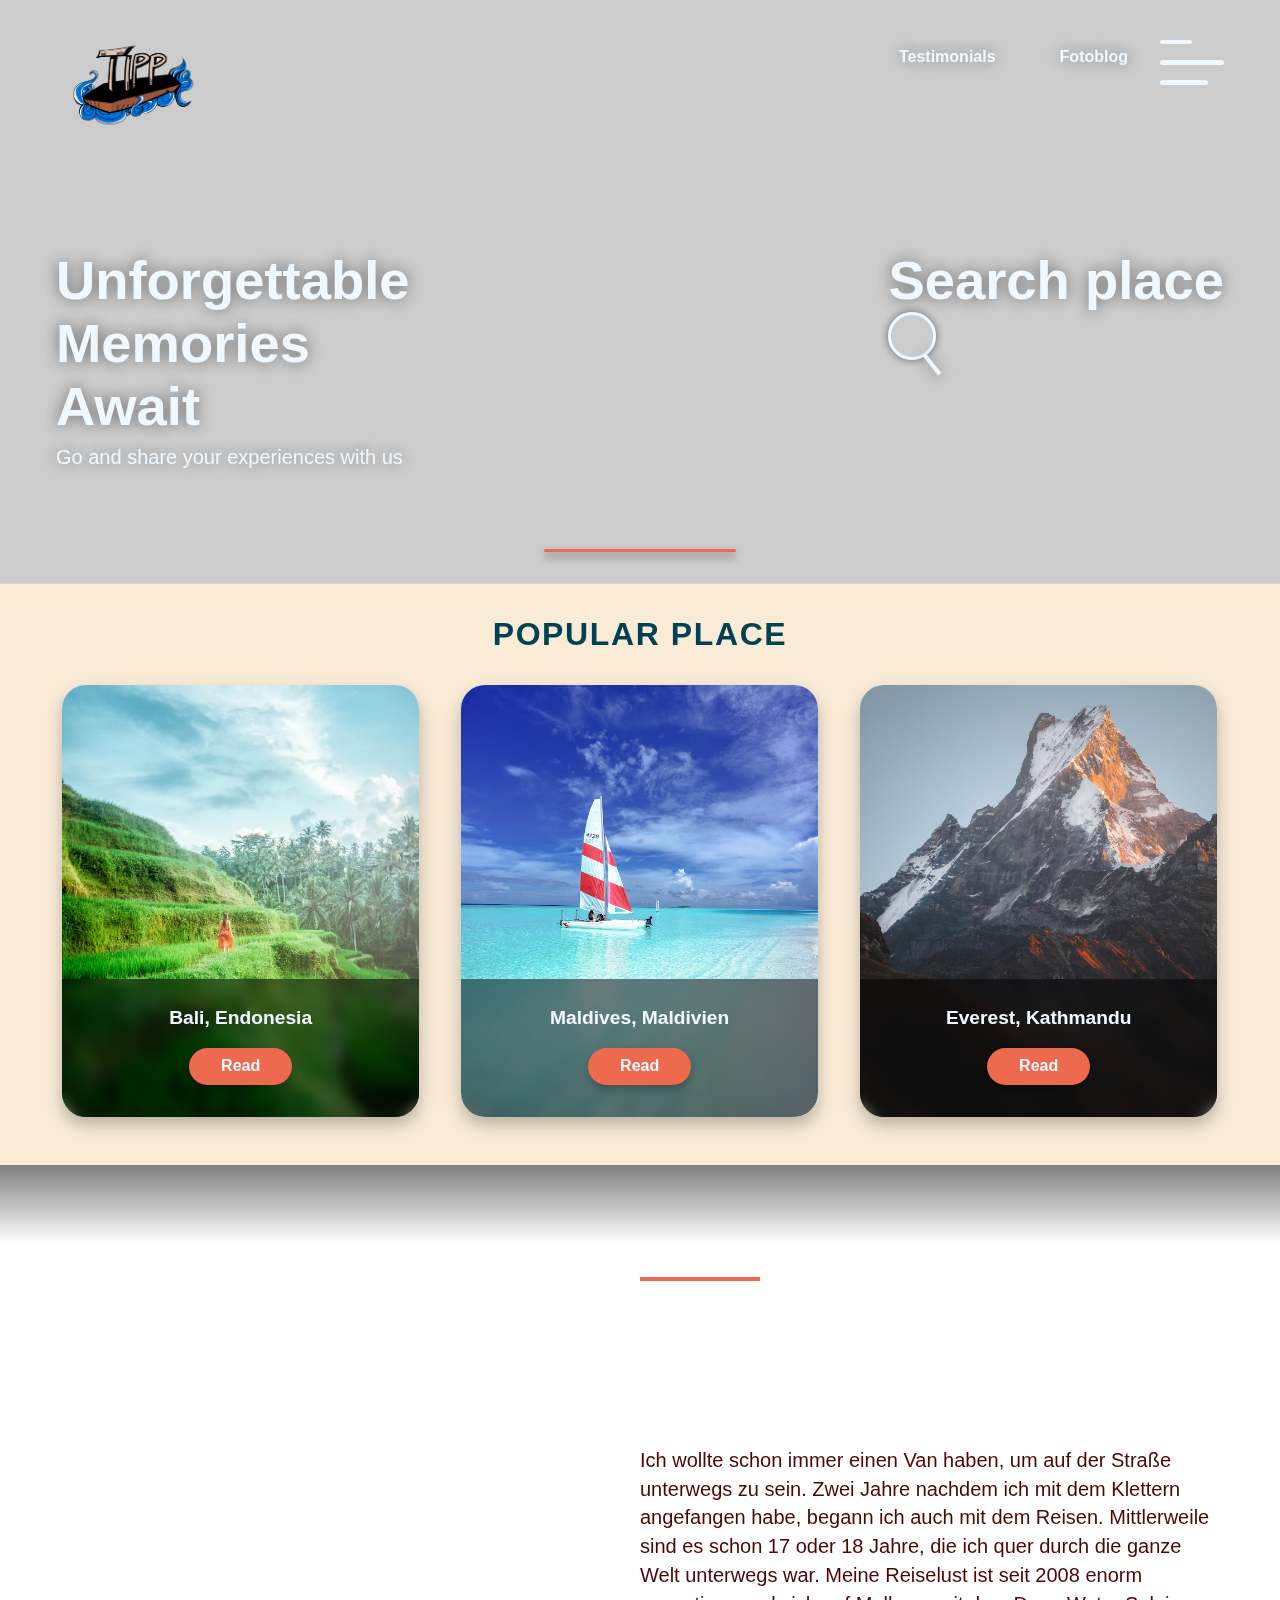
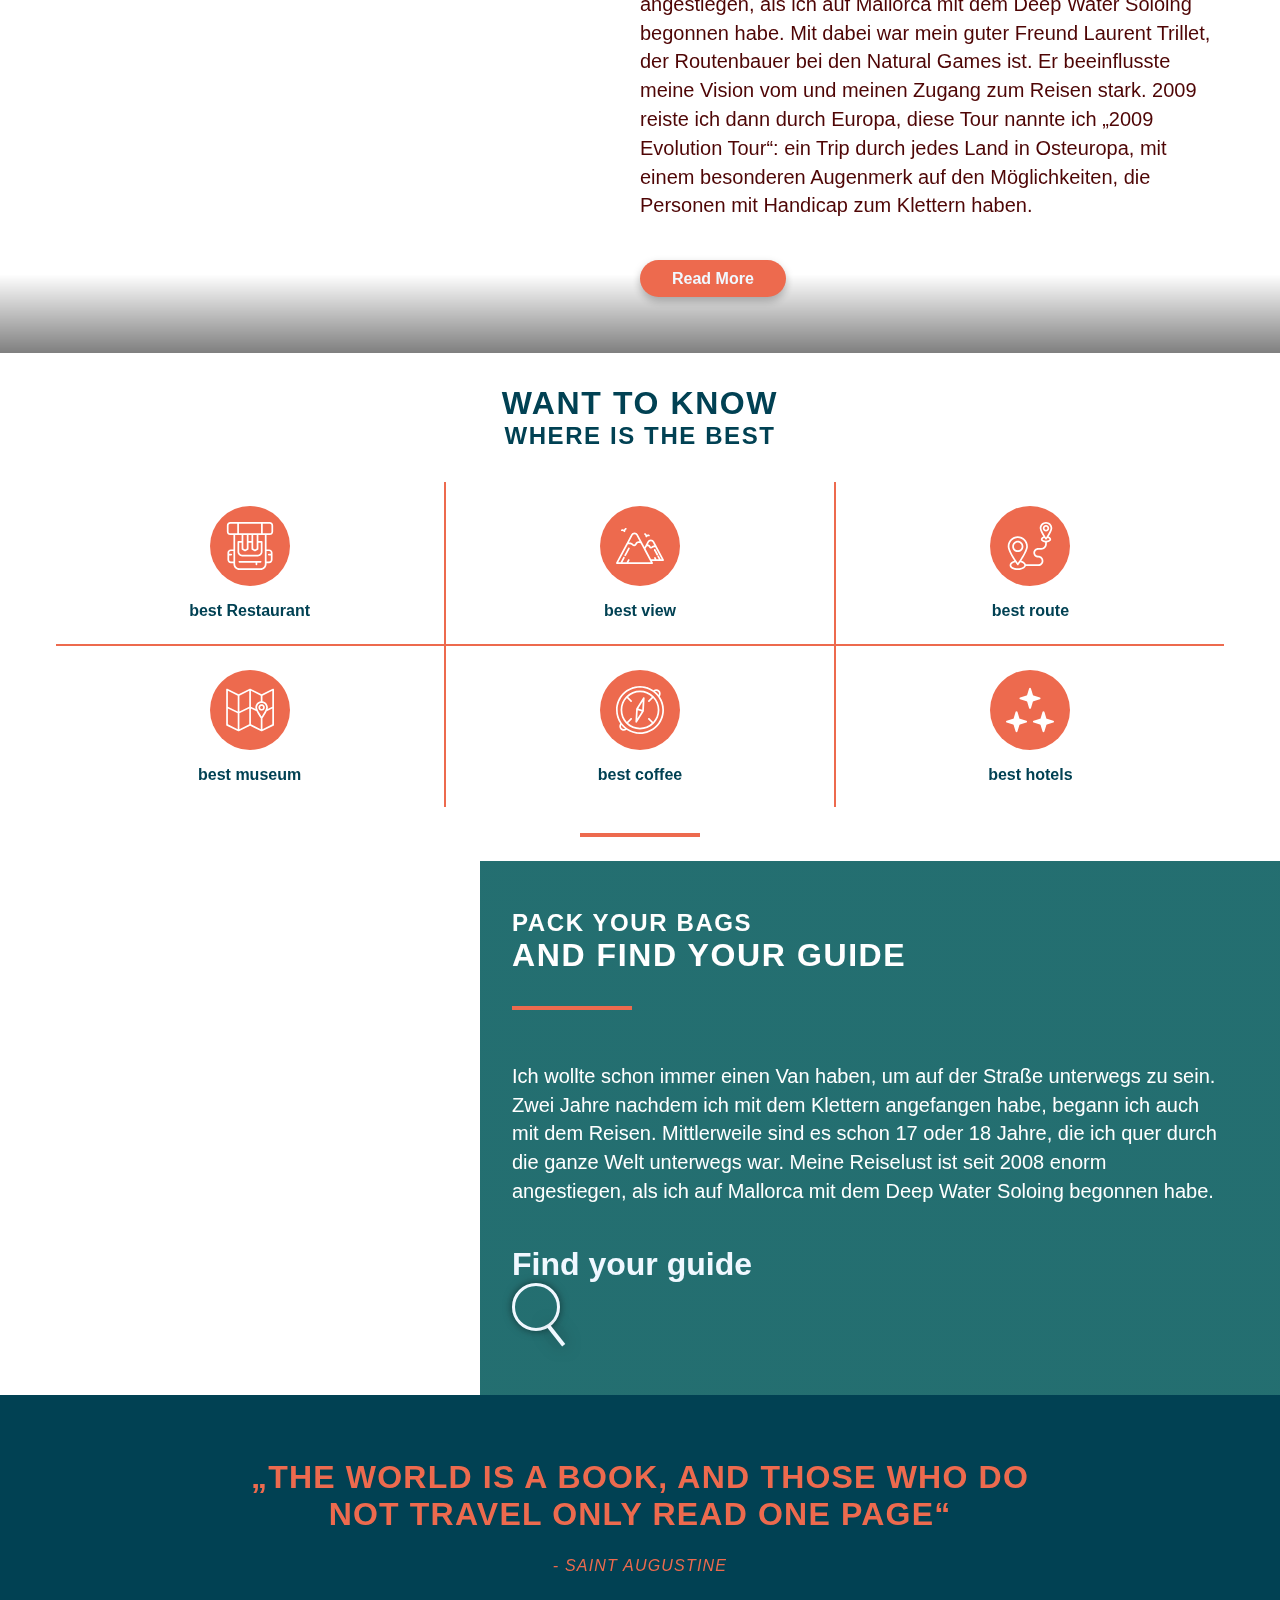
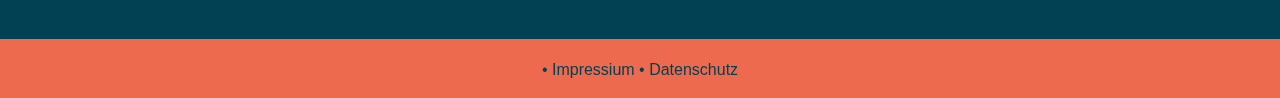
<file: index.html>
<!DOCTYPE html>
<html lang="en">
<head>
    <meta charset="UTF-8">
    <meta http-equiv="X-UA-Compatible" content="IE=edge">
    <meta name="viewport" content="width=device-width, initial-scale=1.0">
    <link rel="stylesheet" href="main.css">
    <title>Trips</title>
</head>
<body>
    <header class="header">
        <div class="container">
            <nav class="header__nav">
                <a href="#" class="header__logo-link">
                    <img src="./Bilder/logo.png" alt="Logo" class="header__logo">
                </a>

                <ul class="header__nav-ul">
                    <li class="header__nav-li">
                        <a href="#" class="header__nav-link">Testimonials</a>
                    </li>
                    <li class="header__nav-li">
                        <a href="#" class="header__nav-link">Fotoblog</a>
                    </li>
                    
                    <li class="menu-button">
                        <label for="check">
                            <input  type="checkbox" id="check"/> 
                            <span></span>
                            <span></span>
                            <span></span>
                        </label>
                    </li>
                </ul>
            </nav>
            <div class="header__main">
                <div class="header__main-ek">
                    <h1 class="header__heading">Unforgettable <br> Memories <br> Await</h1>
                    <p class="header__sub-heading">Go and share your experiences with us</p>
                </div>
                <div class="flexbox">
                    <div class="search">
                      <h1>Search place</h1>
                      <div>
                        <input type="text" placeholder="Search . . ." required>
                      </div>
                    </div>
                </div>
            </div>
        </div>
    </header>

    <section class="adventures">
        <div class="container">
            <h2 class="heading heading--centered">
                popular place
            </h2>
            <div class="adventures__card-container">
                <div class="adventures__card">
                        <img src="./Bilder/bali.jpg" alt="bali" class="adventures__card-img">
                        <div class="adventures__card-bottom">
                            <h4 class="adentures__card-heading">Bali, Endonesia</h4>
                            <a href="#" class="button">Read</a>
                        </div>
                </div>
                <div class="adventures__card">
                        <img src="./Bilder/maldives.jpg" alt="maldives" class="adventures__card-img">
                        <div class="adventures__card-bottom">
                            <h4 class="adentures__card-heading">Maldives, Maldivien</h4>
                            <a href="#" class="button">Read</a>
                        </div>
                </div>
                <div class="adventures__card">
                        <img src="./Bilder/everest.jpg" alt="everest" class="adventures__card-img">
                        <div class="adventures__card-bottom">
                            <h4 class="adentures__card-heading">Everest, Kathmandu</h4>
                            <a href="#" class="button">Read</a>
                        </div>
                </div>  
            </div>
        </div>
    </section>

    <section class="story">
        <div class="container">
            <div class="story__inner">
                <h2 class="heading heading--white heading--top-box">
                    most popular article <span class="heading__pre-text"> for this month </span>
                </h2>
                <p  class="story__paragraph">
                    Ich wollte schon immer einen Van haben, um auf der Straße unterwegs zu sein. 
                    Zwei Jahre nachdem ich mit dem Klettern angefangen habe, begann ich auch mit dem Reisen.
                    Mittlerweile sind es schon 17 oder 18 Jahre, die ich quer durch die ganze Welt unterwegs war. 
                    Meine Reiselust ist seit 2008 enorm angestiegen, als ich auf Mallorca mit dem Deep Water 
                    Soloing begonnen habe. Mit dabei war mein guter Freund Laurent Trillet, der Routenbauer 
                    bei den Natural Games ist. Er beeinflusste meine Vision vom und meinen Zugang zum Reisen stark. 
                    2009 reiste ich dann durch Europa, diese Tour nannte ich „2009 Evolution Tour“: ein Trip durch 
                    jedes Land in Osteuropa, mit einem besonderen Augenmerk auf den Möglichkeiten, die Personen mit 
                    Handicap zum Klettern haben.
                </p>
                <a href="#" class="button">Read More</a>
            </div>
        </div>
    </section>

    <section class="parts">
        <div class="container">
            <h2 class="heading heading--centered">
                Want to know <span class="heading__pre-text"> where is the best </span>
            </h2>
            <div class="parts__items-outer">
                <div class="parts__items">
                    <a href="#" class="parts__item">
                        <div class="parts__item-icon-container">
                            <svg class="parts__item-icon" viewBox="0 0 1024 1024">
                                <g style="fill:#FFFFFF;">
                                    <path d="M933.67,277.94c39.68,0,72.04-32.18,72.04-71.86V72.05c0-39.68-32.37-72.05-72.04-72.05H90.15
                                        C50.47,0,18.29,32.37,18.29,72.05v134.03c0,39.68,32.18,71.86,71.86,71.86h68.57v306.65h-54.68c-40.23,0-73.14,32.73-73.14,73.14
                                        v146.65c0,40.41,32.92,73.14,73.14,73.14h54.68v16.82c0,71.5,58.15,129.65,129.64,129.65h447.09c71.5,0,129.65-58.15,129.65-129.65
                                        v-16.82h54.67c40.41,0,73.14-32.73,73.14-73.14V695.24c0-0.05,0.03-0.09,0.03-0.13c0-0.05-0.03-0.09-0.03-0.13v-37.24
                                        c0-40.41-32.73-73.14-73.14-73.14H865.1V277.94H933.67z M969.14,72.05v134.03c0,19.38-15.91,35.29-35.47,35.29h-86.86h-62.67V36.57
                                        h149.52C953.23,36.57,969.14,52.48,969.14,72.05z M672.73,241.37H561.92H461.9H351.27H276.3V36.57h471.28v204.8H672.73z
                                        M654.45,404.3v36.57v124.34l-37.12,20.85l-37.12-20.85V440.87V404.3V277.94h74.24V404.3z M369.55,404.3V277.94h74.06V404.3v36.57
                                        v124.34l-36.94,20.85l-37.12-20.85V440.87V404.3z M543.63,277.94V404.3h-63.45V277.94H543.63z M342.31,591.91l55.41,31.09
                                        c2.74,1.46,5.85,2.38,8.96,2.38c2.92,0,6.03-0.91,8.78-2.38l55.41-31.09c5.85-3.29,9.33-9.33,9.33-15.91V440.87h63.45V576
                                        c0,6.58,3.47,12.62,9.33,15.91l55.4,31.09c2.74,1.46,5.85,2.38,8.96,2.38c3.11,0,6.03-0.91,8.96-2.38l55.41-31.09
                                        c5.67-3.29,9.33-9.33,9.33-15.91V440.87h51.2v196.21c0,34.56-28.16,62.72-62.9,62.72H344.5c-34.56,0-62.72-28.16-62.72-62.72
                                        V440.87h51.2V576C332.98,582.58,336.46,588.62,342.31,591.91z M54.86,206.08V72.05c0-19.57,15.91-35.47,35.29-35.47h149.58v204.8
                                        h-62.72H90.15C70.77,241.37,54.86,225.46,54.86,206.08z M104.05,840.96c-20.11,0-36.57-16.46-36.57-36.57v-91h45.62
                                        c10.1,0,18.29-8.18,18.29-18.29c0-10.11-8.19-18.29-18.29-18.29H67.47v-19.08c0-20.11,16.46-36.57,36.57-36.57h54.68v219.79H104.05
                                        z M919.77,621.17c20.11,0,36.57,16.46,36.57,36.57v19.08h-45.56c-10.1,0-18.29,8.18-18.29,18.29c0,10.11,8.19,18.29,18.29,18.29
                                        h45.56v91c0,20.11-16.46,36.57-36.57,36.57H865.1V621.17H919.77z M828.53,602.88v256.37v35.11c0,51.2-41.69,93.07-93.08,93.07
                                        H288.37c-51.38,0-93.07-41.87-93.07-93.07v-35.11V602.88V277.94h62.44c0.1,0,0.18,0.06,0.28,0.06c0.1,0,0.18-0.05,0.28-0.06h74.69
                                        V404.3H263.5c-10.24,0-18.29,8.05-18.29,18.29v214.49c0,54.67,44.43,99.29,99.29,99.29h334.81c54.86,0,99.47-44.62,99.47-99.29
                                        V422.58c0-10.24-8.23-18.29-18.29-18.29h-69.49V277.94h74.56c0.1,0,0.18,0.06,0.28,0.06c0.1,0,0.18-0.05,0.28-0.06h62.38V602.88z"
                                        />
                                    <path d="M740.19,830.09H283.67c-10.1,0-18.29,8.18-18.29,18.29s8.19,18.29,18.29,18.29h347.74v38.68
                                        c0,10.11,8.19,18.29,18.29,18.29c10.1,0,18.29-8.18,18.29-18.29v-38.68h72.2c10.1,0,18.29-8.18,18.29-18.29
                                        S750.29,830.09,740.19,830.09z"/>
                                </g>
                            </svg>

                        </div>
                        <h4 class="parts__item-heading"> best Restaurant</h4>
                    </a>
                    
                    <a href="#" class="parts__item">
                        <div class="parts__item-icon-container">
                            <svg class="parts__item-icon" viewBox="0 0 1024 1024">
                                <g style="fill:#FFFFFF;">
                                    <path d="M127.97,193.78c0.26-0.03,23.45-4.41,36.58,14.66c0.28,0.41,0.75,0.55,1.06,0.93
                                        c1.27,1.57,2.75,2.85,4.46,3.93c0.64,0.4,1.18,0.88,1.86,1.19c2.36,1.11,4.91,1.86,7.67,1.86c0.01,0,0.02,0,0.03,0c0,0,0,0,0,0
                                        c0,0,0,0,0.01,0c0.3,0,0.6-0.01,0.9-0.03c0.37-0.02,0.67-0.22,1.03-0.26c1.69-0.18,3.33-0.59,4.95-1.26
                                        c0.69-0.28,1.31-0.59,1.95-0.95c0.49-0.28,1.03-0.4,1.5-0.73c0.59-0.4,0.9-1.01,1.42-1.47c0.96-0.83,1.82-1.67,2.59-2.68
                                        c0.71-0.94,1.27-1.9,1.78-2.95c0.51-1.04,0.94-2.06,1.25-3.19c0.34-1.23,0.48-2.43,0.55-3.7c0.04-0.69,0.34-1.3,0.3-2.01
                                        c-1.15-22.72,19.17-33.99,20.33-34.61c8.9-4.62,12.45-15.55,7.89-24.52c-4.56-9-15.56-12.62-24.58-8.03
                                        c-1.23,0.63-21.93,11.75-33.12,34.74c-22.91-11.39-46.2-7.09-47.55-6.82c-9.91,1.97-16.34,11.6-14.37,21.5
                                        C108.44,189.3,118.08,195.7,127.97,193.78z"/>
                                    <path d="M609.05,274.66c0.88,0.47,21.5,11.73,20.34,34.62c-0.03,0.71,0.26,1.32,0.3,2.01
                                        c0.08,1.27,0.21,2.46,0.55,3.69c0.31,1.14,0.74,2.17,1.26,3.21c0.51,1.04,1.06,1.99,1.77,2.93c0.77,1.01,1.64,1.85,2.6,2.69
                                        c0.52,0.46,0.83,1.06,1.42,1.47c0.47,0.33,1.01,0.45,1.5,0.73c0.64,0.36,1.26,0.66,1.94,0.94c1.62,0.67,3.27,1.08,4.96,1.27
                                        c0.36,0.04,0.66,0.25,1.03,0.26c0.3,0.02,0.59,0.03,0.9,0.03c0,0,0.01,0,0.01,0l0,0c0.01,0,0.02,0,0.03,0
                                        c2.76,0,5.31-0.75,7.67-1.87c0.67-0.31,1.21-0.79,1.84-1.19c1.72-1.08,3.2-2.36,4.47-3.94c0.31-0.38,0.78-0.52,1.06-0.93
                                        c12.73-18.5,35.48-14.83,36.73-14.62c9.88,1.87,19.39-4.55,21.36-14.4c1.96-9.9-4.46-19.53-14.37-21.5
                                        c-1.34-0.25-24.63-4.55-47.55,6.83c-11.19-22.99-31.88-34.11-33.12-34.74c-8.95-4.54-19.78-0.97-24.41,7.91
                                        C596.71,258.94,600.2,269.94,609.05,274.66z"/>
                                    <path d="M284.17,546.75c-8.96-4.75-19.93-1.28-24.69,7.5L179.4,704.37c-4.75,8.96-1.46,19.93,7.5,24.68
                                        c2.74,1.65,5.67,2.19,8.59,2.19c6.4,0,12.8-3.47,16.09-9.69l80.09-149.94C296.42,562.66,293.13,551.5,284.17,546.75z"/>
                                    <path d="M1021.78,804.57L865.99,512.74c-0.55-1.28-1.28-2.56-2.01-3.66l-49.37-92.52
                                        c-14.26-26.88-40.96-42.97-71.49-42.97c-15.36,0-29.62,4.02-41.87,11.34c-12.25,7.5-22.49,18.29-29.8,31.64l-42.24,79.36
                                        c-0.55,0.91-1.1,1.83-1.46,2.74l-18.83,35.11l-142.26-266.6c-14.44-26.88-41.14-42.79-71.67-42.79c-30.35,0-57.23,15.91-71.5,42.79
                                        l-95.45,178.83c-0.73,0.91-1.28,2.19-1.65,3.29L2.22,869.12c-3.11,5.67-2.93,12.43,0.37,17.92c3.29,5.67,9.33,8.96,15.72,8.96
                                        h753.52c6.4,0,12.25-3.29,15.54-8.96c3.29-5.49,3.47-12.25,0.55-17.92l-20.11-37.67h86.34c0.05,0,0.1,0.02,0.16,0.02
                                        c0.06,0,0.12-0.02,0.18-0.02h88.87c0.05,0,0.1,0.02,0.16,0.02c0.06,0,0.12-0.02,0.18-0.02h62.01c6.4,0,12.43-3.29,15.72-8.78
                                        C1024.7,817.01,1024.89,810.24,1021.78,804.57z M703.81,433.74c7.86-14.81,22.49-23.59,39.31-23.59c16.64,0,31.45,8.78,39.31,23.59
                                        l35.11,65.83l0.04,0.07c-23.93-1.03-46.87,9.16-62.46,27.79c-2.61,3.11-5.86,3.21-7.53,3.06c-1.71-0.2-4.88-1.07-6.77-4.75
                                        l-4.44-8.67c-11.35-22.19-34.19-35.46-58.43-34.94l0.06-0.12L703.81,433.74z M355.67,284.53c7.86-14.81,22.67-23.59,39.31-23.59
                                        c16.82,0,31.45,8.78,39.31,23.59l68.02,127.27l-2.93-0.37c-35.84-5.49-71.13,12.62-87.58,44.98l-6.4,12.62
                                        c-3.29,6.22-8.96,10.24-15.91,10.97c-6.95,0.73-13.35-1.83-17.74-7.13c-20.84-24.87-51.2-38.58-83.38-37.12l-13.71,0.55
                                        L355.67,284.53z M741.29,859.43H266.07l20.66-38.76c4.75-8.96,1.28-20.11-7.5-24.87c-8.96-4.75-20.11-1.28-24.87,7.68l-29.8,55.95
                                        h-86.49l47.54-89.05c4.75-8.96,1.28-20.11-7.5-24.87c-8.96-4.75-20.11-1.28-24.87,7.68L96.57,859.43H48.85l205.88-385.64
                                        l35.11-1.46c20.84-0.91,40.41,7.86,53.76,23.95c10.97,12.98,26.88,20.48,43.52,20.48c2.19,0,4.39-0.18,6.4-0.37
                                        c19.02-2.19,35.66-13.71,44.43-30.72l6.4-12.43c9.33-18.47,29.26-28.71,49.37-25.6l30.17,4.57l64.36,120.5l20.66,38.77l97.82,183.4
                                        l19.57,36.57L741.29,859.43z M954.44,794.88l-37.98-71.16c-4.75-8.9-15.82-12.28-24.74-7.53c-8.91,4.76-12.28,15.84-7.53,24.74
                                        l28.79,53.94h-47.75l-19.27-36.09c-4.75-8.89-15.8-12.27-24.74-7.53c-8.91,4.76-12.28,15.84-7.53,24.74l10.08,18.88h-75.55
                                        L629.75,572.71l27.05-50.98l18.36-2.83c11.63-1.78,23.21,4.16,28.68,14.84l4.44,8.67c6.96,13.61,20.14,22.74,35.25,24.43
                                        c1.69,0.19,3.37,0.29,5.05,0.29c13.28,0,25.93-5.87,34.6-16.22c8.25-9.87,19.98-15.24,32.99-14.72l21.3,0.85l0.01,0.03
                                        l137.69,257.83H954.44z"/>
                                    <path d="M817.76,577.65c-8.91,4.76-12.28,15.84-7.53,24.74l55.84,104.61c3.3,6.17,9.61,9.68,16.15,9.68
                                        c2.9,0,5.85-0.69,8.59-2.15c8.91-4.76,12.28-15.84,7.53-24.74L842.5,585.17C837.74,576.28,826.69,572.9,817.76,577.65z"/>
                                </g>
                            </svg>
                        </div>
                        <h4 class="parts__item-heading"> best view</h4>
                    </a>
                    <a href="#" class="parts__item">
                        <div class="parts__item-icon-container">
                            <svg class="parts__item-icon" viewBox="0 0 1024 1024">
                                <g style="fill:#FFFFFF;">
                                    <path d="M371.2,521.14c0-65.65-53.58-119.22-119.41-119.22c-65.65,0-119.22,53.58-119.22,119.22
                                        c0,65.83,53.58,119.41,119.22,119.41C317.62,640.55,371.2,586.97,371.2,521.14z M169.14,521.14c0-45.53,37.12-82.65,82.65-82.65
                                        c45.71,0,82.83,37.12,82.83,82.65c0,45.71-37.12,82.83-82.83,82.83C206.26,603.98,169.14,566.86,169.14,521.14z"/>
                                    <path d="M922.15,134.77c0-38.03-30.9-68.94-68.94-68.94s-68.94,30.9-68.94,68.94s30.9,68.94,68.94,68.94
                                        S922.15,172.8,922.15,134.77z M820.85,134.77c0-17.74,14.63-32.37,32.37-32.37c17.92,0,32.37,14.63,32.37,32.37
                                        c0,17.92-14.45,32.37-32.37,32.37C835.47,167.13,820.85,152.69,820.85,134.77z"/>
                                    <path d="M908.98,309.94c34.74-54.31,78.45-131.47,78.45-175.18C987.43,60.34,927.27,0,853.21,0
                                        c-73.87,0-134.03,60.34-134.03,134.77c0,43.7,43.52,120.87,78.26,175.18c-33.28,11.52-54.67,33.28-54.67,59.61
                                        c0,35.11,38.4,62.35,92.16,67.29c0.01,0,0.02,0,0.03,0v33.13c0,46.36-37.42,84.07-83.41,84.07h-66.18
                                        c-56.2,0-101.92,45.98-101.92,102.48c0,56.5,45.72,102.46,101.92,102.46h5.26c39.15,0,71,32.11,71,71.59
                                        c0,39.48-31.85,71.59-71,71.59H424.39c-9.72-33.99-46.82-61.76-97.81-75.47c59.06-91.61,140.62-231.13,140.62-305.55
                                        c0-119.41-96.55-216.5-215.41-216.5c-118.67,0-215.22,97.1-215.22,216.5c0,74.42,81.37,213.94,140.43,305.55
                                        c-59.79,16.09-100.39,51.57-100.39,93.81c0,57.97,76.98,103.5,175.18,103.5c87.77,0,158.35-36.21,172.62-85.21
                                        c0.01-0.01,0.01-0.03,0.01-0.05h266.2c59.31,0,107.57-48.52,107.57-108.16c0-59.64-48.26-108.16-107.57-108.16h-5.26
                                        c-36.04,0-65.35-29.55-65.35-65.89c0-36.34,29.31-65.91,65.35-65.91h66.18c66.16,0,119.98-54.12,119.98-120.64v-33.13
                                        c53.74-4.95,92.31-32.19,92.31-67.29C963.84,343.22,942.26,321.28,908.98,309.94z M73.14,521.14
                                        c0-99.29,80.09-179.93,178.65-179.93s178.83,80.64,178.83,179.93c0,64.55-80.46,202.42-142.81,297.87
                                        c-8.05,12.43-15.91,24.32-23.22,34.93c-4.57,6.58-8.78,12.8-12.8,18.47c-4.02-5.67-8.23-11.89-12.8-18.47
                                        c-7.13-10.61-14.99-22.49-23.22-34.93C153.6,723.57,73.14,585.69,73.14,521.14z M251.79,987.43c-81.74,0-138.61-35.29-138.61-66.93
                                        c0-24.14,33.1-50.47,85.03-61.44c21.21,31.63,36.57,52.66,38.77,55.77c3.47,4.75,8.96,7.5,14.81,7.5c5.85,0,11.52-2.74,14.81-7.5
                                        c2.19-3.11,17.55-24.14,38.77-55.77c51.93,10.97,85.21,37.3,85.21,61.44C390.58,952.14,333.53,987.43,251.79,987.43z
                                        M755.75,134.77c0-54.13,43.7-98.19,97.46-98.19s97.65,44.07,97.65,98.19c0,35.47-44.43,112.09-80.46,167.13
                                        c-6.03,9.51-11.89,18.29-17.19,26.15c-5.3-7.86-11.15-16.64-17.19-26.15C800.18,246.86,755.75,170.42,755.75,134.77z
                                        M853.21,401.19c-45.17,0-73.87-18.83-73.87-31.63c0-9.14,14.45-21.39,39.13-27.61c9.87,14.45,17.19,24.87,19.93,28.53
                                        c3.47,4.75,8.96,7.68,14.81,7.68s11.34-2.93,14.81-7.68c2.74-3.66,10.06-14.08,19.93-28.53c24.69,6.22,39.31,18.47,39.31,27.61
                                        C927.27,382.35,898.38,401.19,853.21,401.19z"/>
                                </g>
                            </svg>
                        </div>
                        <h4 class="parts__item-heading"> best route</h4>
                    </a>
                    <a href="#" class="parts__item">
                        <div class="parts__item-icon-container">
                            <svg class="parts__item-icon" viewBox="0 0 1024 1024">
                                <g style="fill:#FFFFFF;">
                                    <path d="M1015.44,59.34c-5.28-3.28-12.02-3.64-17.67-0.91l-237.9,115.31L521.97,58.43c-0.21-0.09-0.45-0.12-0.66-0.21
                                        c-0.35-0.15-0.72-0.21-1.08-0.34c-0.74-0.27-1.44-0.62-2.27-0.72c-1.28-0.36-2.55-0.54-4.01-0.54s-2.73,0.18-4.01,0.54
                                        c-0.83,0.1-1.53,0.45-2.27,0.72c-0.36,0.13-0.74,0.19-1.08,0.34c-0.21,0.09-0.45,0.12-0.66,0.21l-237.9,115.31L30.15,58.43
                                        c-5.65-2.73-12.39-2.37-17.67,0.91C7.2,62.8,3.92,68.63,3.92,74.82v755.04c0,7.1,4.01,13.48,10.2,16.39l245.91,119.31
                                        c0.21,0.09,0.45,0.12,0.66,0.21c0.35,0.16,0.73,0.21,1.09,0.35c0.74,0.27,1.44,0.62,2.26,0.72c1.28,0.37,2.55,0.55,4.01,0.55
                                        c1.46,0,2.73-0.18,4.01-0.55c0.82-0.1,1.52-0.45,2.26-0.72c0.36-0.13,0.74-0.19,1.09-0.35c0.21-0.09,0.45-0.12,0.66-0.21
                                        l237.9-115.3l237.9,115.3c2.37,1.09,5.1,1.82,8.01,1.82c2.91,0,5.65-0.73,8.01-1.82l245.91-119.31c6.19-2.91,10.2-9.29,10.2-16.39
                                        V74.82C1024,68.63,1020.72,62.8,1015.44,59.34z M987.57,440.96l-99.46,48.27c3.46-11.66,5.28-22.23,5.28-31.33
                                        c0-67.76-50.28-124.05-115.31-132.79v-119.5l209.48-101.64V440.96z M812.88,566.1c-11.29,19.67-23.32,39.35-34.79,56.83
                                        c-6.38,10.02-12.57,19.31-18.22,27.51c-5.65-8.2-11.84-17.49-18.22-27.51c-11.48-17.49-23.5-37.16-34.79-56.83
                                        c-10.57-18.4-20.4-36.98-28.05-54.1c-9.84-21.68-16.03-40.8-16.03-54.1c0-47.54,33.88-87.43,78.87-96
                                        c5.83-1.28,12.02-1.82,18.22-1.82s12.39,0.55,18.22,1.82c44.99,8.56,78.87,48.45,78.87,96c0,13.3-6.19,32.43-16.03,54.1
                                        C833.28,529.12,823.44,547.7,812.88,566.1z M741.66,325.11c-65.03,8.74-115.31,65.03-115.31,132.79c0,9.11,1.82,19.67,5.28,31.33
                                        l-99.46-48.27V103.97l209.48,101.64V325.11z M495.74,440.96L286.26,542.6V205.61l209.48-101.64V440.96z M40.35,103.97
                                        l209.48,101.64V542.6L40.35,440.96V103.97z M40.35,481.58l209.48,101.46v337.17L40.35,818.57V481.58z M286.26,583.04L495.74,481.4
                                        v336.99L286.26,920.03V583.04z M532.18,481.4l119.5,57.93c29.15,61.2,75.41,128.05,89.99,148.64v232.07L532.18,818.39V481.4z
                                        M987.57,818.57L778.09,920.21V687.96c14.57-20.58,60.84-87.43,89.99-148.64l119.5-57.75V818.57z"/>
                                    <path d="M778.09,391.78c-5.83-1.64-11.84-2.55-18.22-2.55s-12.39,0.91-18.22,2.55c-29.15,7.83-50.46,34.61-50.46,66.12
                                        c0,31.52,21.31,58.29,50.46,66.31c5.83,1.64,11.84,2.55,18.22,2.55s12.39-0.91,18.22-2.55c29.15-8.01,50.46-34.79,50.46-66.31
                                        C828.55,426.39,807.23,399.61,778.09,391.78z M778.09,484.68c-5.1,3.46-11.48,5.65-18.22,5.65s-13.12-2.19-18.22-5.65
                                        c-8.56-5.83-14.03-15.67-14.03-26.78c0-10.93,5.46-20.76,14.03-26.59c5.1-3.46,11.48-5.65,18.22-5.65s13.12,2.19,18.22,5.65
                                        c8.56,5.83,14.03,15.67,14.03,26.59C792.11,469.01,786.65,478.85,778.09,484.68z"/>
                                </g>
                            </svg>
                        </div>
                        <h4 class="parts__item-heading"> best museum</h4>
                    </a>
                    <a href="#" class="parts__item">
                        <div class="parts__item-icon-container">
                            <svg class="parts__item-icon" viewBox="0 0 1024 1024">
                                <g style="fill:#FFFFFF;">
                                    <path d="M934.54,223.26c28-37.57,25.31-90.93-8.78-125.02c-34.06-34.09-87.4-36.77-125.01-8.77
                                        C718.49,33.08,619.05,0,512,0C229.68,0,0,229.68,0,512c0,107.05,33.08,206.48,89.46,288.74c-28,37.57-25.31,90.93,8.78,125.02
                                        c18.7,18.72,43.28,28.06,67.86,28.06c20.19,0,40.19-6.66,57.15-19.29C305.51,990.92,404.95,1024,512,1024
                                        c282.32,0,512-229.68,512-512C1024,404.95,990.92,305.52,934.54,223.26z M899.9,124.1c18.13,18.13,21.86,45.09,11.11,67.59
                                        c-23.37-29.05-49.83-55.5-78.89-78.85C854.25,102.18,881.58,105.78,899.9,124.1z M124.1,899.9
                                        c-18.13-18.13-21.86-45.09-11.11-67.59c23.37,29.05,49.82,55.49,78.88,78.84C169.73,921.8,142.4,918.2,124.1,899.9z M512,987.43
                                        C249.85,987.43,36.57,774.15,36.57,512S249.85,36.57,512,36.57S987.43,249.85,987.43,512S774.15,987.43,512,987.43z"/>
                                    <path d="M805.05,218.95C726.78,140.67,622.71,97.56,512,97.56s-214.78,43.11-293.05,121.38
                                        C140.67,297.22,97.56,401.29,97.56,512s43.11,214.78,121.38,293.05C297.22,883.33,401.29,926.44,512,926.44
                                        s214.78-43.11,293.05-121.38C883.33,726.78,926.44,622.71,926.44,512S883.33,297.22,805.05,218.95z M258.36,791.5l77.47-77.47
                                        c7.14-7.14,7.14-18.71,0-25.86c-7.14-7.14-18.71-7.14-25.86,0l-77.47,77.47c-63.33-69.65-98.37-158.85-98.37-253.64
                                        s35.04-183.99,98.37-253.64l77.47,77.47c3.57,3.57,8.25,5.36,12.93,5.36s9.36-1.79,12.93-5.36c7.14-7.14,7.14-18.71,0-25.86
                                        l-77.47-77.47c69.65-63.33,158.85-98.37,253.64-98.37s183.99,35.04,253.64,98.37l-77.47,77.47c-7.14,7.14-7.14,18.71,0,25.86
                                        c3.57,3.57,8.25,5.36,12.93,5.36c4.68,0,9.36-1.79,12.93-5.36l77.47-77.47c63.33,69.65,98.37,158.85,98.37,253.64
                                        s-35.04,183.99-98.37,253.64l-77.47-77.47c-7.14-7.14-18.71-7.14-25.86,0s-7.14,18.71,0,25.86l77.47,77.47
                                        c-69.65,63.33-158.85,98.37-253.64,98.37S328.01,854.82,258.36,791.5z"/>
                                    <path d="M597.53,241.78c-7.94-2.48-16.62,0.68-21.04,7.78L431.95,481.91c-0.08,0.12-0.06,0.28-0.14,0.4
                                        c-0.71,1.2-0.91,2.57-1.33,3.9c-0.41,1.32-1.04,2.55-1.15,3.92c-0.01,0.14-0.11,0.26-0.12,0.41l-15.48,273.21
                                        c-0.47,8.35,4.78,15.95,12.74,18.47c1.82,0.57,3.68,0.85,5.52,0.85c6.19,0,12.13-3.15,15.53-8.63l144.54-232.36
                                        c0.08-0.12,0.06-0.28,0.14-0.4c0.71-1.2,0.91-2.57,1.33-3.9c0.41-1.32,1.04-2.55,1.15-3.92c0.01-0.14,0.11-0.26,0.12-0.41
                                        l15.48-273.21C610.74,251.9,605.49,244.3,597.53,241.78z M569.7,329.7l-10.1,178.2l-84.17-26.65L569.7,329.7z M454.3,694.3
                                        l10.1-178.2l84.17,26.65L454.3,694.3z"/>
                                </g>
                            </svg>
                        </div>
                        <h4 class="parts__item-heading"> best coffee</h4>
                    </a>
                    <a href="#" class="parts__item">
                        <div class="parts__item-icon-container">
                            <svg class="parts__item-icon" viewBox="0 0 1024 1024">
                                <g style="fill:#FFFFFF;">
                                    <path d="M451.96,337.17l41,136.03c5.82,19.3,33.14,19.3,38.96,0l41-136.03c1.97-6.53,7.08-11.64,13.61-13.61l136.03-41
                                        c19.3-5.82,19.3-33.14,0-38.96l-136.03-41c-6.53-1.97-11.64-7.08-13.61-13.61L531.91,52.98c-5.82-19.3-33.14-19.3-38.96,0
                                        l-41,136.03c-1.97,6.53-7.08,11.64-13.61,13.61l-136.03,41c-19.3,5.82-19.3,33.14,0,38.96l136.03,41
                                        C444.88,325.53,449.99,330.64,451.96,337.17z"/>
                                    <path d="M164.11,834.99l41,136.03c5.82,19.3,33.14,19.3,38.96,0l41-136.03c1.97-6.53,7.08-11.64,13.61-13.61l136.03-41
                                        c19.3-5.82,19.3-33.14,0-38.96l-136.03-41c-6.53-1.97-11.64-7.08-13.61-13.61L244.06,550.8c-5.82-19.3-33.14-19.3-38.96,0
                                        l-41,136.03c-1.97,6.53-7.08,11.64-13.61,13.61l-136.03,41c-19.3,5.82-19.3,33.14,0,38.96l136.03,41
                                        C157.03,823.35,162.14,828.46,164.11,834.99z"/>
                                    <path d="M738.94,834.99l41,136.03c5.82,19.3,33.14,19.3,38.96,0l41-136.03c1.97-6.53,7.08-11.64,13.61-13.61l136.03-41
                                        c19.3-5.82,19.3-33.14,0-38.96l-136.03-41c-6.53-1.97-11.64-7.08-13.61-13.61L818.9,550.8c-5.82-19.3-33.14-19.3-38.96,0l-41,136.03
                                        c-1.97,6.53-7.08,11.64-13.61,13.61l-136.03,41c-19.3,5.82-19.3,33.14,0,38.96l136.03,41C731.86,823.35,736.97,828.46,738.94,834.99
                                        z"/>
                                </g>
                            </svg>
                        </div>
                        <h4 class="parts__item-heading"> best hotels</h4>
                    </a>

                </div>
            </div>
        </div>
    </section>
    <section class="guide">
        <div class="container">
            <div class="guide__container">
                <h2 class="heading heading--white heading--bottom-box">
                    <span class="heading__pre-text">PACK YOUR BAGS </span>AND FIND YOUR GUIDE
                </h2>
                <p  class="guide__paragraph">
                    Ich wollte schon immer einen Van haben, um auf der Straße unterwegs zu sein. 
                    Zwei Jahre nachdem ich mit dem Klettern angefangen habe, begann ich auch mit dem Reisen.
                    Mittlerweile sind es schon 17 oder 18 Jahre, die ich quer durch die ganze Welt unterwegs war. 
                    Meine Reiselust ist seit 2008 enorm angestiegen, als ich auf Mallorca mit dem Deep Water 
                    Soloing begonnen habe. 
                </p>
                <div class="flexbox">
                    <div class="search">
                      <h1>Find your guide</h1>
                      <div>
                        <input type="text" placeholder="Search . . ." required>
                      </div>
                    </div>
                </div>
        
            </div>
        </div>
    </section>
    <section class="quote">
        <div class="container">
            <figure class="quote__figure">
                <blockquote class="quote_blockquote">
                    <p class="quote__pragraph"> 
                        „THE WORLD IS A BOOK, AND THOSE WHO DO <br>
                        NOT TRAVEL ONLY READ ONE PAGE“
                    </p>
                </blockquote>
                <figcaption>
                    <cite>- Saint Augustine</cite>
                </figcaption>
            </figure>
        </div>
    </section>
    <footer class="footer">
        <div class="container">
            <p class="footer__text">
                &bull; Impressium &bull; Datenschutz
            </p>

        </div>
    </footer>
    
</body>
</html>
</file>
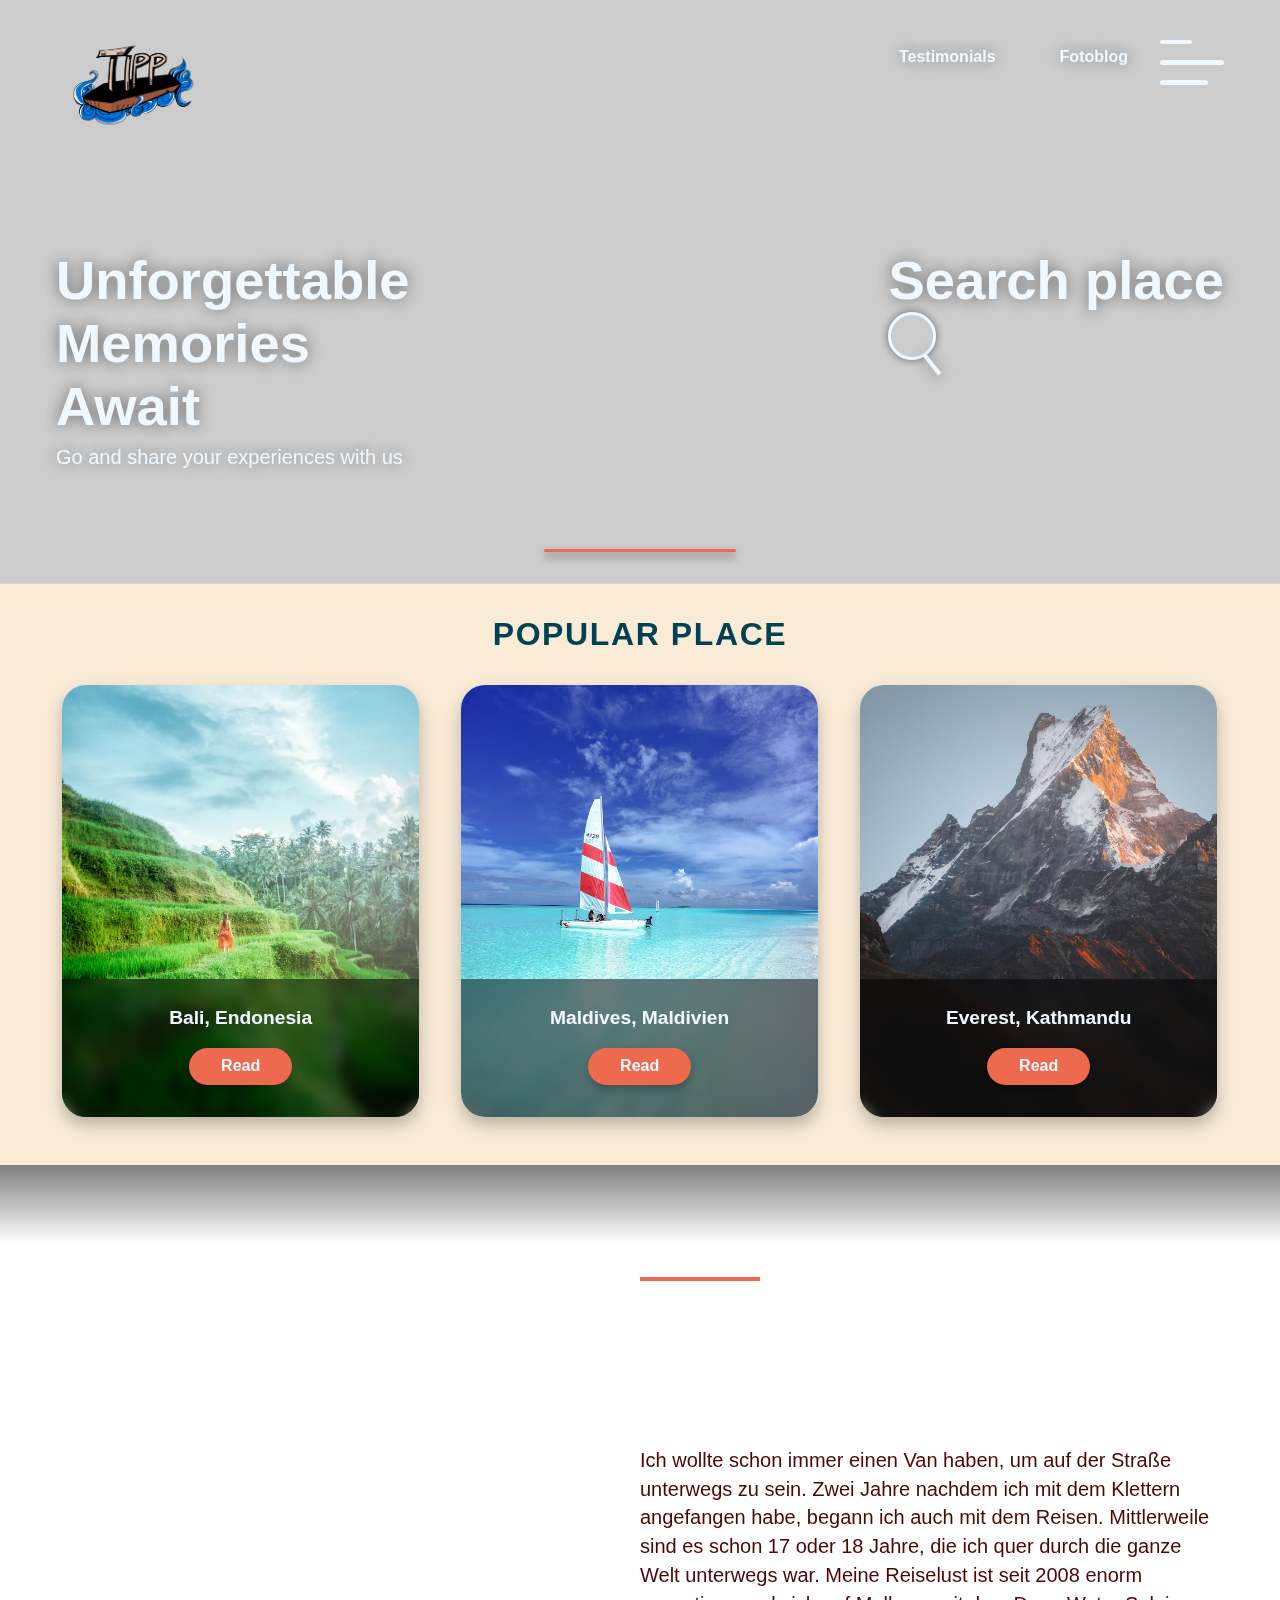
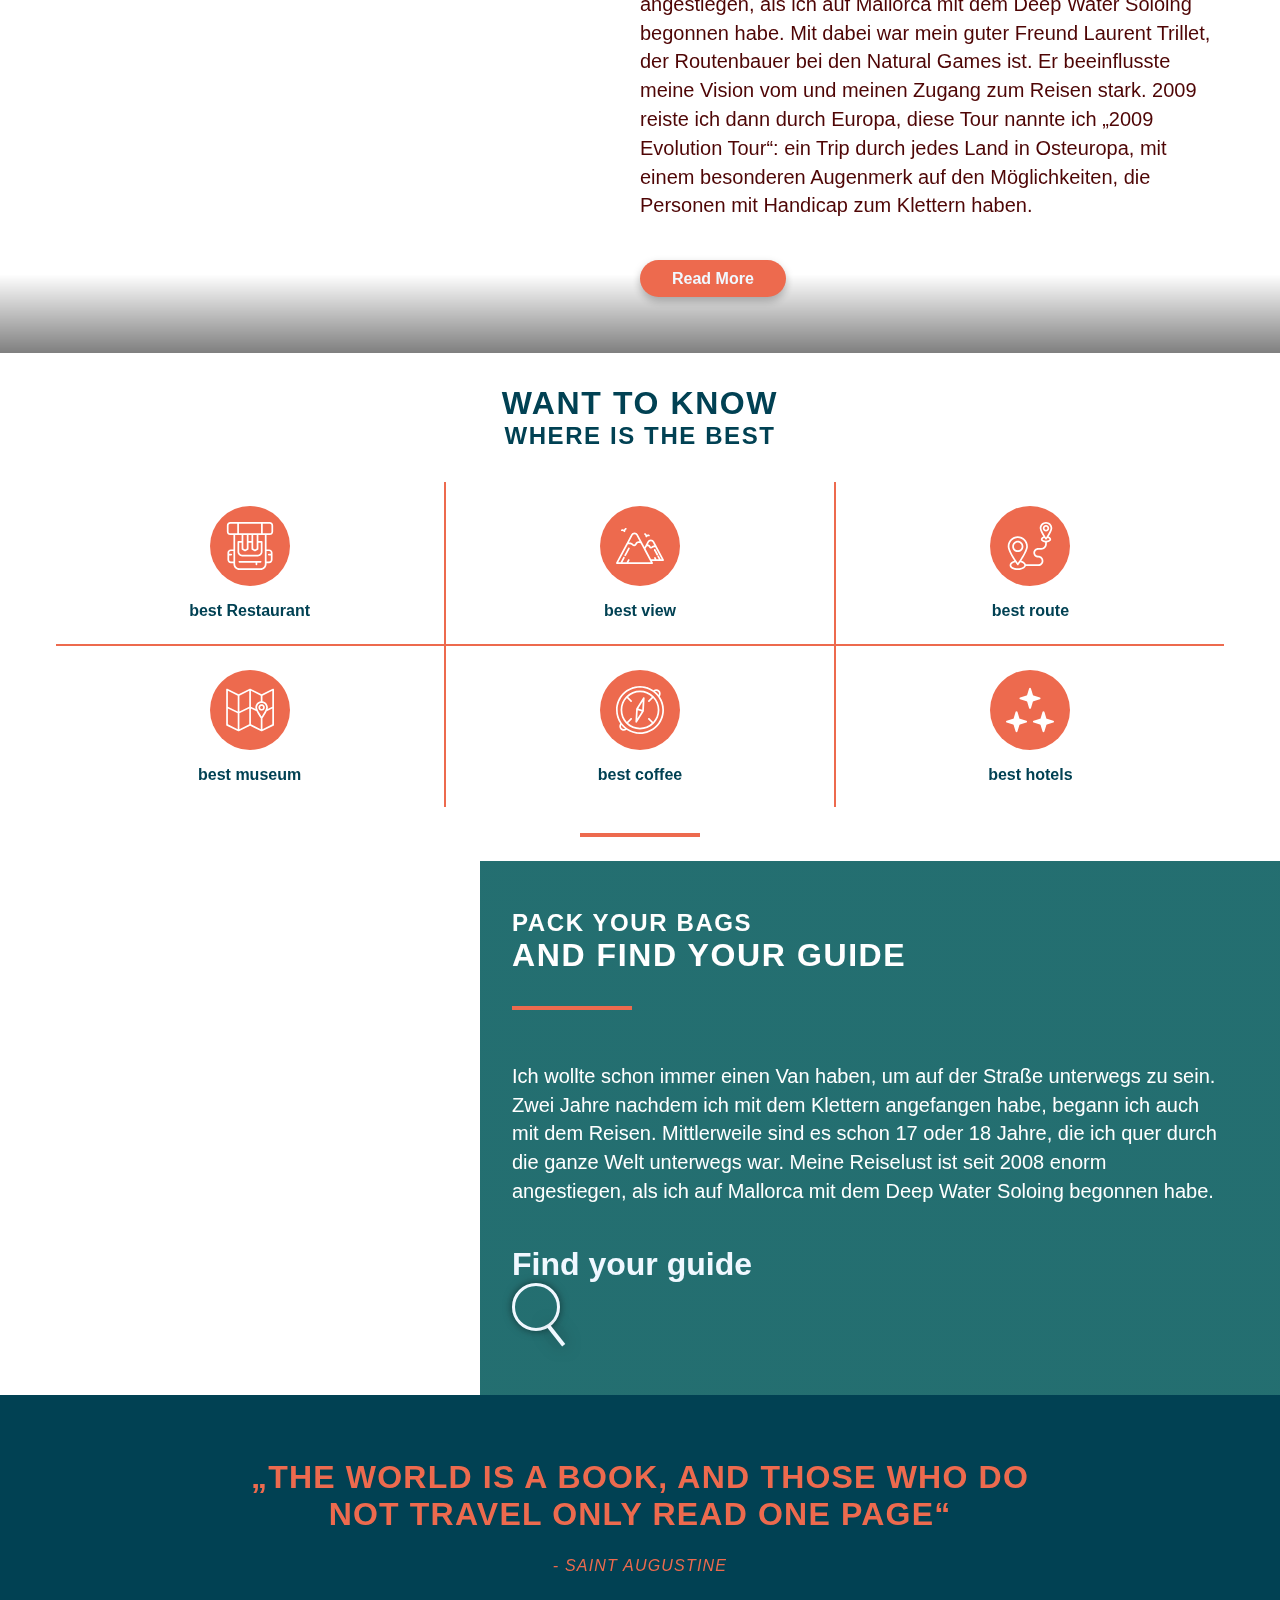
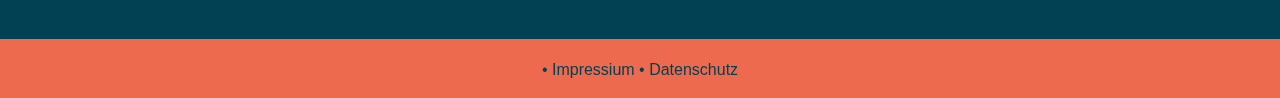
<file: Reise_Block.html>
<!DOCTYPE html>
<html lang="en">
<head>
    <meta charset="UTF-8">
    <meta http-equiv="X-UA-Compatible" content="IE=edge">
    <meta name="viewport" content="width=device-width, initial-scale=1.0">
    <link rel="stylesheet" href="main.css">
    <title>Trips</title>
</head>
<body>
    <header class="header">
        <div class="container">
            <nav class="header__nav">
                <a href="#" class="header__logo-link">
                    <img src="./Bilder/logo.png" alt="Logo" class="header__logo">
                </a>

                <ul class="header__nav-ul">
                    <li class="header__nav-li">
                        <a href="#" class="header__nav-link">Testimonials</a>
                    </li>
                    <li class="header__nav-li">
                        <a href="#" class="header__nav-link">Fotoblog</a>
                    </li>
                    
                    <li class="menu-button">
                        <label for="check">
                            <input  type="checkbox" id="check"/> 
                            <span></span>
                            <span></span>
                            <span></span>
                        </label>
                    </li>
                </ul>
            </nav>
            <div class="header__main">
                <div class="header__main-ek">
                    <h1 class="header__heading">Unforgettable <br> Memories <br> Await</h1>
                    <p class="header__sub-heading">Go and share your experiences with us</p>
                </div>
                <div class="flexbox">
                    <div class="search">
                      <h1>Search place</h1>
                      <div>
                        <input type="text" placeholder="Search . . ." required>
                      </div>
                    </div>
                </div>
            </div>
        </div>
    </header>

    <section class="adventures">
        <div class="container">
            <h2 class="heading heading--centered">
                popular place
            </h2>
            <div class="adventures__card-container">
                <div class="adventures__card">
                        <img src="./Bilder/bali.jpg" alt="bali" class="adventures__card-img">
                        <div class="adventures__card-bottom">
                            <h4 class="adentures__card-heading">Bali, Endonesia</h4>
                            <a href="#" class="button">Read</a>
                        </div>
                </div>
                <div class="adventures__card">
                        <img src="./Bilder/maldives.jpg" alt="maldives" class="adventures__card-img">
                        <div class="adventures__card-bottom">
                            <h4 class="adentures__card-heading">Maldives, Maldivien</h4>
                            <a href="#" class="button">Read</a>
                        </div>
                </div>
                <div class="adventures__card">
                        <img src="./Bilder/everest.jpg" alt="everest" class="adventures__card-img">
                        <div class="adventures__card-bottom">
                            <h4 class="adentures__card-heading">Everest, Kathmandu</h4>
                            <a href="#" class="button">Read</a>
                        </div>
                </div>  
            </div>
        </div>
    </section>

    <section class="story">
        <div class="container">
            <div class="story__inner">
                <h2 class="heading heading--white heading--top-box">
                    most popular article <span class="heading__pre-text"> for this month </span>
                </h2>
                <p  class="story__paragraph">
                    Ich wollte schon immer einen Van haben, um auf der Straße unterwegs zu sein. 
                    Zwei Jahre nachdem ich mit dem Klettern angefangen habe, begann ich auch mit dem Reisen.
                    Mittlerweile sind es schon 17 oder 18 Jahre, die ich quer durch die ganze Welt unterwegs war. 
                    Meine Reiselust ist seit 2008 enorm angestiegen, als ich auf Mallorca mit dem Deep Water 
                    Soloing begonnen habe. Mit dabei war mein guter Freund Laurent Trillet, der Routenbauer 
                    bei den Natural Games ist. Er beeinflusste meine Vision vom und meinen Zugang zum Reisen stark. 
                    2009 reiste ich dann durch Europa, diese Tour nannte ich „2009 Evolution Tour“: ein Trip durch 
                    jedes Land in Osteuropa, mit einem besonderen Augenmerk auf den Möglichkeiten, die Personen mit 
                    Handicap zum Klettern haben.
                </p>
                <a href="#" class="button">Read More</a>
            </div>
        </div>
    </section>

    <section class="parts">
        <div class="container">
            <h2 class="heading heading--centered">
                Want to know <span class="heading__pre-text"> where is the best </span>
            </h2>
            <div class="parts__items-outer">
                <div class="parts__items">
                    <a href="#" class="parts__item">
                        <div class="parts__item-icon-container">
                            <svg class="parts__item-icon" viewBox="0 0 1024 1024">
                                <g style="fill:#FFFFFF;">
                                    <path d="M933.67,277.94c39.68,0,72.04-32.18,72.04-71.86V72.05c0-39.68-32.37-72.05-72.04-72.05H90.15
                                        C50.47,0,18.29,32.37,18.29,72.05v134.03c0,39.68,32.18,71.86,71.86,71.86h68.57v306.65h-54.68c-40.23,0-73.14,32.73-73.14,73.14
                                        v146.65c0,40.41,32.92,73.14,73.14,73.14h54.68v16.82c0,71.5,58.15,129.65,129.64,129.65h447.09c71.5,0,129.65-58.15,129.65-129.65
                                        v-16.82h54.67c40.41,0,73.14-32.73,73.14-73.14V695.24c0-0.05,0.03-0.09,0.03-0.13c0-0.05-0.03-0.09-0.03-0.13v-37.24
                                        c0-40.41-32.73-73.14-73.14-73.14H865.1V277.94H933.67z M969.14,72.05v134.03c0,19.38-15.91,35.29-35.47,35.29h-86.86h-62.67V36.57
                                        h149.52C953.23,36.57,969.14,52.48,969.14,72.05z M672.73,241.37H561.92H461.9H351.27H276.3V36.57h471.28v204.8H672.73z
                                        M654.45,404.3v36.57v124.34l-37.12,20.85l-37.12-20.85V440.87V404.3V277.94h74.24V404.3z M369.55,404.3V277.94h74.06V404.3v36.57
                                        v124.34l-36.94,20.85l-37.12-20.85V440.87V404.3z M543.63,277.94V404.3h-63.45V277.94H543.63z M342.31,591.91l55.41,31.09
                                        c2.74,1.46,5.85,2.38,8.96,2.38c2.92,0,6.03-0.91,8.78-2.38l55.41-31.09c5.85-3.29,9.33-9.33,9.33-15.91V440.87h63.45V576
                                        c0,6.58,3.47,12.62,9.33,15.91l55.4,31.09c2.74,1.46,5.85,2.38,8.96,2.38c3.11,0,6.03-0.91,8.96-2.38l55.41-31.09
                                        c5.67-3.29,9.33-9.33,9.33-15.91V440.87h51.2v196.21c0,34.56-28.16,62.72-62.9,62.72H344.5c-34.56,0-62.72-28.16-62.72-62.72
                                        V440.87h51.2V576C332.98,582.58,336.46,588.62,342.31,591.91z M54.86,206.08V72.05c0-19.57,15.91-35.47,35.29-35.47h149.58v204.8
                                        h-62.72H90.15C70.77,241.37,54.86,225.46,54.86,206.08z M104.05,840.96c-20.11,0-36.57-16.46-36.57-36.57v-91h45.62
                                        c10.1,0,18.29-8.18,18.29-18.29c0-10.11-8.19-18.29-18.29-18.29H67.47v-19.08c0-20.11,16.46-36.57,36.57-36.57h54.68v219.79H104.05
                                        z M919.77,621.17c20.11,0,36.57,16.46,36.57,36.57v19.08h-45.56c-10.1,0-18.29,8.18-18.29,18.29c0,10.11,8.19,18.29,18.29,18.29
                                        h45.56v91c0,20.11-16.46,36.57-36.57,36.57H865.1V621.17H919.77z M828.53,602.88v256.37v35.11c0,51.2-41.69,93.07-93.08,93.07
                                        H288.37c-51.38,0-93.07-41.87-93.07-93.07v-35.11V602.88V277.94h62.44c0.1,0,0.18,0.06,0.28,0.06c0.1,0,0.18-0.05,0.28-0.06h74.69
                                        V404.3H263.5c-10.24,0-18.29,8.05-18.29,18.29v214.49c0,54.67,44.43,99.29,99.29,99.29h334.81c54.86,0,99.47-44.62,99.47-99.29
                                        V422.58c0-10.24-8.23-18.29-18.29-18.29h-69.49V277.94h74.56c0.1,0,0.18,0.06,0.28,0.06c0.1,0,0.18-0.05,0.28-0.06h62.38V602.88z"
                                        />
                                    <path d="M740.19,830.09H283.67c-10.1,0-18.29,8.18-18.29,18.29s8.19,18.29,18.29,18.29h347.74v38.68
                                        c0,10.11,8.19,18.29,18.29,18.29c10.1,0,18.29-8.18,18.29-18.29v-38.68h72.2c10.1,0,18.29-8.18,18.29-18.29
                                        S750.29,830.09,740.19,830.09z"/>
                                </g>
                            </svg>

                        </div>
                        <h4 class="parts__item-heading"> best Restaurant</h4>
                    </a>
                    
                    <a href="#" class="parts__item">
                        <div class="parts__item-icon-container">
                            <svg class="parts__item-icon" viewBox="0 0 1024 1024">
                                <g style="fill:#FFFFFF;">
                                    <path d="M127.97,193.78c0.26-0.03,23.45-4.41,36.58,14.66c0.28,0.41,0.75,0.55,1.06,0.93
                                        c1.27,1.57,2.75,2.85,4.46,3.93c0.64,0.4,1.18,0.88,1.86,1.19c2.36,1.11,4.91,1.86,7.67,1.86c0.01,0,0.02,0,0.03,0c0,0,0,0,0,0
                                        c0,0,0,0,0.01,0c0.3,0,0.6-0.01,0.9-0.03c0.37-0.02,0.67-0.22,1.03-0.26c1.69-0.18,3.33-0.59,4.95-1.26
                                        c0.69-0.28,1.31-0.59,1.95-0.95c0.49-0.28,1.03-0.4,1.5-0.73c0.59-0.4,0.9-1.01,1.42-1.47c0.96-0.83,1.82-1.67,2.59-2.68
                                        c0.71-0.94,1.27-1.9,1.78-2.95c0.51-1.04,0.94-2.06,1.25-3.19c0.34-1.23,0.48-2.43,0.55-3.7c0.04-0.69,0.34-1.3,0.3-2.01
                                        c-1.15-22.72,19.17-33.99,20.33-34.61c8.9-4.62,12.45-15.55,7.89-24.52c-4.56-9-15.56-12.62-24.58-8.03
                                        c-1.23,0.63-21.93,11.75-33.12,34.74c-22.91-11.39-46.2-7.09-47.55-6.82c-9.91,1.97-16.34,11.6-14.37,21.5
                                        C108.44,189.3,118.08,195.7,127.97,193.78z"/>
                                    <path d="M609.05,274.66c0.88,0.47,21.5,11.73,20.34,34.62c-0.03,0.71,0.26,1.32,0.3,2.01
                                        c0.08,1.27,0.21,2.46,0.55,3.69c0.31,1.14,0.74,2.17,1.26,3.21c0.51,1.04,1.06,1.99,1.77,2.93c0.77,1.01,1.64,1.85,2.6,2.69
                                        c0.52,0.46,0.83,1.06,1.42,1.47c0.47,0.33,1.01,0.45,1.5,0.73c0.64,0.36,1.26,0.66,1.94,0.94c1.62,0.67,3.27,1.08,4.96,1.27
                                        c0.36,0.04,0.66,0.25,1.03,0.26c0.3,0.02,0.59,0.03,0.9,0.03c0,0,0.01,0,0.01,0l0,0c0.01,0,0.02,0,0.03,0
                                        c2.76,0,5.31-0.75,7.67-1.87c0.67-0.31,1.21-0.79,1.84-1.19c1.72-1.08,3.2-2.36,4.47-3.94c0.31-0.38,0.78-0.52,1.06-0.93
                                        c12.73-18.5,35.48-14.83,36.73-14.62c9.88,1.87,19.39-4.55,21.36-14.4c1.96-9.9-4.46-19.53-14.37-21.5
                                        c-1.34-0.25-24.63-4.55-47.55,6.83c-11.19-22.99-31.88-34.11-33.12-34.74c-8.95-4.54-19.78-0.97-24.41,7.91
                                        C596.71,258.94,600.2,269.94,609.05,274.66z"/>
                                    <path d="M284.17,546.75c-8.96-4.75-19.93-1.28-24.69,7.5L179.4,704.37c-4.75,8.96-1.46,19.93,7.5,24.68
                                        c2.74,1.65,5.67,2.19,8.59,2.19c6.4,0,12.8-3.47,16.09-9.69l80.09-149.94C296.42,562.66,293.13,551.5,284.17,546.75z"/>
                                    <path d="M1021.78,804.57L865.99,512.74c-0.55-1.28-1.28-2.56-2.01-3.66l-49.37-92.52
                                        c-14.26-26.88-40.96-42.97-71.49-42.97c-15.36,0-29.62,4.02-41.87,11.34c-12.25,7.5-22.49,18.29-29.8,31.64l-42.24,79.36
                                        c-0.55,0.91-1.1,1.83-1.46,2.74l-18.83,35.11l-142.26-266.6c-14.44-26.88-41.14-42.79-71.67-42.79c-30.35,0-57.23,15.91-71.5,42.79
                                        l-95.45,178.83c-0.73,0.91-1.28,2.19-1.65,3.29L2.22,869.12c-3.11,5.67-2.93,12.43,0.37,17.92c3.29,5.67,9.33,8.96,15.72,8.96
                                        h753.52c6.4,0,12.25-3.29,15.54-8.96c3.29-5.49,3.47-12.25,0.55-17.92l-20.11-37.67h86.34c0.05,0,0.1,0.02,0.16,0.02
                                        c0.06,0,0.12-0.02,0.18-0.02h88.87c0.05,0,0.1,0.02,0.16,0.02c0.06,0,0.12-0.02,0.18-0.02h62.01c6.4,0,12.43-3.29,15.72-8.78
                                        C1024.7,817.01,1024.89,810.24,1021.78,804.57z M703.81,433.74c7.86-14.81,22.49-23.59,39.31-23.59c16.64,0,31.45,8.78,39.31,23.59
                                        l35.11,65.83l0.04,0.07c-23.93-1.03-46.87,9.16-62.46,27.79c-2.61,3.11-5.86,3.21-7.53,3.06c-1.71-0.2-4.88-1.07-6.77-4.75
                                        l-4.44-8.67c-11.35-22.19-34.19-35.46-58.43-34.94l0.06-0.12L703.81,433.74z M355.67,284.53c7.86-14.81,22.67-23.59,39.31-23.59
                                        c16.82,0,31.45,8.78,39.31,23.59l68.02,127.27l-2.93-0.37c-35.84-5.49-71.13,12.62-87.58,44.98l-6.4,12.62
                                        c-3.29,6.22-8.96,10.24-15.91,10.97c-6.95,0.73-13.35-1.83-17.74-7.13c-20.84-24.87-51.2-38.58-83.38-37.12l-13.71,0.55
                                        L355.67,284.53z M741.29,859.43H266.07l20.66-38.76c4.75-8.96,1.28-20.11-7.5-24.87c-8.96-4.75-20.11-1.28-24.87,7.68l-29.8,55.95
                                        h-86.49l47.54-89.05c4.75-8.96,1.28-20.11-7.5-24.87c-8.96-4.75-20.11-1.28-24.87,7.68L96.57,859.43H48.85l205.88-385.64
                                        l35.11-1.46c20.84-0.91,40.41,7.86,53.76,23.95c10.97,12.98,26.88,20.48,43.52,20.48c2.19,0,4.39-0.18,6.4-0.37
                                        c19.02-2.19,35.66-13.71,44.43-30.72l6.4-12.43c9.33-18.47,29.26-28.71,49.37-25.6l30.17,4.57l64.36,120.5l20.66,38.77l97.82,183.4
                                        l19.57,36.57L741.29,859.43z M954.44,794.88l-37.98-71.16c-4.75-8.9-15.82-12.28-24.74-7.53c-8.91,4.76-12.28,15.84-7.53,24.74
                                        l28.79,53.94h-47.75l-19.27-36.09c-4.75-8.89-15.8-12.27-24.74-7.53c-8.91,4.76-12.28,15.84-7.53,24.74l10.08,18.88h-75.55
                                        L629.75,572.71l27.05-50.98l18.36-2.83c11.63-1.78,23.21,4.16,28.68,14.84l4.44,8.67c6.96,13.61,20.14,22.74,35.25,24.43
                                        c1.69,0.19,3.37,0.29,5.05,0.29c13.28,0,25.93-5.87,34.6-16.22c8.25-9.87,19.98-15.24,32.99-14.72l21.3,0.85l0.01,0.03
                                        l137.69,257.83H954.44z"/>
                                    <path d="M817.76,577.65c-8.91,4.76-12.28,15.84-7.53,24.74l55.84,104.61c3.3,6.17,9.61,9.68,16.15,9.68
                                        c2.9,0,5.85-0.69,8.59-2.15c8.91-4.76,12.28-15.84,7.53-24.74L842.5,585.17C837.74,576.28,826.69,572.9,817.76,577.65z"/>
                                </g>
                            </svg>
                        </div>
                        <h4 class="parts__item-heading"> best view</h4>
                    </a>
                    <a href="#" class="parts__item">
                        <div class="parts__item-icon-container">
                            <svg class="parts__item-icon" viewBox="0 0 1024 1024">
                                <g style="fill:#FFFFFF;">
                                    <path d="M371.2,521.14c0-65.65-53.58-119.22-119.41-119.22c-65.65,0-119.22,53.58-119.22,119.22
                                        c0,65.83,53.58,119.41,119.22,119.41C317.62,640.55,371.2,586.97,371.2,521.14z M169.14,521.14c0-45.53,37.12-82.65,82.65-82.65
                                        c45.71,0,82.83,37.12,82.83,82.65c0,45.71-37.12,82.83-82.83,82.83C206.26,603.98,169.14,566.86,169.14,521.14z"/>
                                    <path d="M922.15,134.77c0-38.03-30.9-68.94-68.94-68.94s-68.94,30.9-68.94,68.94s30.9,68.94,68.94,68.94
                                        S922.15,172.8,922.15,134.77z M820.85,134.77c0-17.74,14.63-32.37,32.37-32.37c17.92,0,32.37,14.63,32.37,32.37
                                        c0,17.92-14.45,32.37-32.37,32.37C835.47,167.13,820.85,152.69,820.85,134.77z"/>
                                    <path d="M908.98,309.94c34.74-54.31,78.45-131.47,78.45-175.18C987.43,60.34,927.27,0,853.21,0
                                        c-73.87,0-134.03,60.34-134.03,134.77c0,43.7,43.52,120.87,78.26,175.18c-33.28,11.52-54.67,33.28-54.67,59.61
                                        c0,35.11,38.4,62.35,92.16,67.29c0.01,0,0.02,0,0.03,0v33.13c0,46.36-37.42,84.07-83.41,84.07h-66.18
                                        c-56.2,0-101.92,45.98-101.92,102.48c0,56.5,45.72,102.46,101.92,102.46h5.26c39.15,0,71,32.11,71,71.59
                                        c0,39.48-31.85,71.59-71,71.59H424.39c-9.72-33.99-46.82-61.76-97.81-75.47c59.06-91.61,140.62-231.13,140.62-305.55
                                        c0-119.41-96.55-216.5-215.41-216.5c-118.67,0-215.22,97.1-215.22,216.5c0,74.42,81.37,213.94,140.43,305.55
                                        c-59.79,16.09-100.39,51.57-100.39,93.81c0,57.97,76.98,103.5,175.18,103.5c87.77,0,158.35-36.21,172.62-85.21
                                        c0.01-0.01,0.01-0.03,0.01-0.05h266.2c59.31,0,107.57-48.52,107.57-108.16c0-59.64-48.26-108.16-107.57-108.16h-5.26
                                        c-36.04,0-65.35-29.55-65.35-65.89c0-36.34,29.31-65.91,65.35-65.91h66.18c66.16,0,119.98-54.12,119.98-120.64v-33.13
                                        c53.74-4.95,92.31-32.19,92.31-67.29C963.84,343.22,942.26,321.28,908.98,309.94z M73.14,521.14
                                        c0-99.29,80.09-179.93,178.65-179.93s178.83,80.64,178.83,179.93c0,64.55-80.46,202.42-142.81,297.87
                                        c-8.05,12.43-15.91,24.32-23.22,34.93c-4.57,6.58-8.78,12.8-12.8,18.47c-4.02-5.67-8.23-11.89-12.8-18.47
                                        c-7.13-10.61-14.99-22.49-23.22-34.93C153.6,723.57,73.14,585.69,73.14,521.14z M251.79,987.43c-81.74,0-138.61-35.29-138.61-66.93
                                        c0-24.14,33.1-50.47,85.03-61.44c21.21,31.63,36.57,52.66,38.77,55.77c3.47,4.75,8.96,7.5,14.81,7.5c5.85,0,11.52-2.74,14.81-7.5
                                        c2.19-3.11,17.55-24.14,38.77-55.77c51.93,10.97,85.21,37.3,85.21,61.44C390.58,952.14,333.53,987.43,251.79,987.43z
                                        M755.75,134.77c0-54.13,43.7-98.19,97.46-98.19s97.65,44.07,97.65,98.19c0,35.47-44.43,112.09-80.46,167.13
                                        c-6.03,9.51-11.89,18.29-17.19,26.15c-5.3-7.86-11.15-16.64-17.19-26.15C800.18,246.86,755.75,170.42,755.75,134.77z
                                        M853.21,401.19c-45.17,0-73.87-18.83-73.87-31.63c0-9.14,14.45-21.39,39.13-27.61c9.87,14.45,17.19,24.87,19.93,28.53
                                        c3.47,4.75,8.96,7.68,14.81,7.68s11.34-2.93,14.81-7.68c2.74-3.66,10.06-14.08,19.93-28.53c24.69,6.22,39.31,18.47,39.31,27.61
                                        C927.27,382.35,898.38,401.19,853.21,401.19z"/>
                                </g>
                            </svg>
                        </div>
                        <h4 class="parts__item-heading"> best route</h4>
                    </a>
                    <a href="#" class="parts__item">
                        <div class="parts__item-icon-container">
                            <svg class="parts__item-icon" viewBox="0 0 1024 1024">
                                <g style="fill:#FFFFFF;">
                                    <path d="M1015.44,59.34c-5.28-3.28-12.02-3.64-17.67-0.91l-237.9,115.31L521.97,58.43c-0.21-0.09-0.45-0.12-0.66-0.21
                                        c-0.35-0.15-0.72-0.21-1.08-0.34c-0.74-0.27-1.44-0.62-2.27-0.72c-1.28-0.36-2.55-0.54-4.01-0.54s-2.73,0.18-4.01,0.54
                                        c-0.83,0.1-1.53,0.45-2.27,0.72c-0.36,0.13-0.74,0.19-1.08,0.34c-0.21,0.09-0.45,0.12-0.66,0.21l-237.9,115.31L30.15,58.43
                                        c-5.65-2.73-12.39-2.37-17.67,0.91C7.2,62.8,3.92,68.63,3.92,74.82v755.04c0,7.1,4.01,13.48,10.2,16.39l245.91,119.31
                                        c0.21,0.09,0.45,0.12,0.66,0.21c0.35,0.16,0.73,0.21,1.09,0.35c0.74,0.27,1.44,0.62,2.26,0.72c1.28,0.37,2.55,0.55,4.01,0.55
                                        c1.46,0,2.73-0.18,4.01-0.55c0.82-0.1,1.52-0.45,2.26-0.72c0.36-0.13,0.74-0.19,1.09-0.35c0.21-0.09,0.45-0.12,0.66-0.21
                                        l237.9-115.3l237.9,115.3c2.37,1.09,5.1,1.82,8.01,1.82c2.91,0,5.65-0.73,8.01-1.82l245.91-119.31c6.19-2.91,10.2-9.29,10.2-16.39
                                        V74.82C1024,68.63,1020.72,62.8,1015.44,59.34z M987.57,440.96l-99.46,48.27c3.46-11.66,5.28-22.23,5.28-31.33
                                        c0-67.76-50.28-124.05-115.31-132.79v-119.5l209.48-101.64V440.96z M812.88,566.1c-11.29,19.67-23.32,39.35-34.79,56.83
                                        c-6.38,10.02-12.57,19.31-18.22,27.51c-5.65-8.2-11.84-17.49-18.22-27.51c-11.48-17.49-23.5-37.16-34.79-56.83
                                        c-10.57-18.4-20.4-36.98-28.05-54.1c-9.84-21.68-16.03-40.8-16.03-54.1c0-47.54,33.88-87.43,78.87-96
                                        c5.83-1.28,12.02-1.82,18.22-1.82s12.39,0.55,18.22,1.82c44.99,8.56,78.87,48.45,78.87,96c0,13.3-6.19,32.43-16.03,54.1
                                        C833.28,529.12,823.44,547.7,812.88,566.1z M741.66,325.11c-65.03,8.74-115.31,65.03-115.31,132.79c0,9.11,1.82,19.67,5.28,31.33
                                        l-99.46-48.27V103.97l209.48,101.64V325.11z M495.74,440.96L286.26,542.6V205.61l209.48-101.64V440.96z M40.35,103.97
                                        l209.48,101.64V542.6L40.35,440.96V103.97z M40.35,481.58l209.48,101.46v337.17L40.35,818.57V481.58z M286.26,583.04L495.74,481.4
                                        v336.99L286.26,920.03V583.04z M532.18,481.4l119.5,57.93c29.15,61.2,75.41,128.05,89.99,148.64v232.07L532.18,818.39V481.4z
                                        M987.57,818.57L778.09,920.21V687.96c14.57-20.58,60.84-87.43,89.99-148.64l119.5-57.75V818.57z"/>
                                    <path d="M778.09,391.78c-5.83-1.64-11.84-2.55-18.22-2.55s-12.39,0.91-18.22,2.55c-29.15,7.83-50.46,34.61-50.46,66.12
                                        c0,31.52,21.31,58.29,50.46,66.31c5.83,1.64,11.84,2.55,18.22,2.55s12.39-0.91,18.22-2.55c29.15-8.01,50.46-34.79,50.46-66.31
                                        C828.55,426.39,807.23,399.61,778.09,391.78z M778.09,484.68c-5.1,3.46-11.48,5.65-18.22,5.65s-13.12-2.19-18.22-5.65
                                        c-8.56-5.83-14.03-15.67-14.03-26.78c0-10.93,5.46-20.76,14.03-26.59c5.1-3.46,11.48-5.65,18.22-5.65s13.12,2.19,18.22,5.65
                                        c8.56,5.83,14.03,15.67,14.03,26.59C792.11,469.01,786.65,478.85,778.09,484.68z"/>
                                </g>
                            </svg>
                        </div>
                        <h4 class="parts__item-heading"> best museum</h4>
                    </a>
                    <a href="#" class="parts__item">
                        <div class="parts__item-icon-container">
                            <svg class="parts__item-icon" viewBox="0 0 1024 1024">
                                <g style="fill:#FFFFFF;">
                                    <path d="M934.54,223.26c28-37.57,25.31-90.93-8.78-125.02c-34.06-34.09-87.4-36.77-125.01-8.77
                                        C718.49,33.08,619.05,0,512,0C229.68,0,0,229.68,0,512c0,107.05,33.08,206.48,89.46,288.74c-28,37.57-25.31,90.93,8.78,125.02
                                        c18.7,18.72,43.28,28.06,67.86,28.06c20.19,0,40.19-6.66,57.15-19.29C305.51,990.92,404.95,1024,512,1024
                                        c282.32,0,512-229.68,512-512C1024,404.95,990.92,305.52,934.54,223.26z M899.9,124.1c18.13,18.13,21.86,45.09,11.11,67.59
                                        c-23.37-29.05-49.83-55.5-78.89-78.85C854.25,102.18,881.58,105.78,899.9,124.1z M124.1,899.9
                                        c-18.13-18.13-21.86-45.09-11.11-67.59c23.37,29.05,49.82,55.49,78.88,78.84C169.73,921.8,142.4,918.2,124.1,899.9z M512,987.43
                                        C249.85,987.43,36.57,774.15,36.57,512S249.85,36.57,512,36.57S987.43,249.85,987.43,512S774.15,987.43,512,987.43z"/>
                                    <path d="M805.05,218.95C726.78,140.67,622.71,97.56,512,97.56s-214.78,43.11-293.05,121.38
                                        C140.67,297.22,97.56,401.29,97.56,512s43.11,214.78,121.38,293.05C297.22,883.33,401.29,926.44,512,926.44
                                        s214.78-43.11,293.05-121.38C883.33,726.78,926.44,622.71,926.44,512S883.33,297.22,805.05,218.95z M258.36,791.5l77.47-77.47
                                        c7.14-7.14,7.14-18.71,0-25.86c-7.14-7.14-18.71-7.14-25.86,0l-77.47,77.47c-63.33-69.65-98.37-158.85-98.37-253.64
                                        s35.04-183.99,98.37-253.64l77.47,77.47c3.57,3.57,8.25,5.36,12.93,5.36s9.36-1.79,12.93-5.36c7.14-7.14,7.14-18.71,0-25.86
                                        l-77.47-77.47c69.65-63.33,158.85-98.37,253.64-98.37s183.99,35.04,253.64,98.37l-77.47,77.47c-7.14,7.14-7.14,18.71,0,25.86
                                        c3.57,3.57,8.25,5.36,12.93,5.36c4.68,0,9.36-1.79,12.93-5.36l77.47-77.47c63.33,69.65,98.37,158.85,98.37,253.64
                                        s-35.04,183.99-98.37,253.64l-77.47-77.47c-7.14-7.14-18.71-7.14-25.86,0s-7.14,18.71,0,25.86l77.47,77.47
                                        c-69.65,63.33-158.85,98.37-253.64,98.37S328.01,854.82,258.36,791.5z"/>
                                    <path d="M597.53,241.78c-7.94-2.48-16.62,0.68-21.04,7.78L431.95,481.91c-0.08,0.12-0.06,0.28-0.14,0.4
                                        c-0.71,1.2-0.91,2.57-1.33,3.9c-0.41,1.32-1.04,2.55-1.15,3.92c-0.01,0.14-0.11,0.26-0.12,0.41l-15.48,273.21
                                        c-0.47,8.35,4.78,15.95,12.74,18.47c1.82,0.57,3.68,0.85,5.52,0.85c6.19,0,12.13-3.15,15.53-8.63l144.54-232.36
                                        c0.08-0.12,0.06-0.28,0.14-0.4c0.71-1.2,0.91-2.57,1.33-3.9c0.41-1.32,1.04-2.55,1.15-3.92c0.01-0.14,0.11-0.26,0.12-0.41
                                        l15.48-273.21C610.74,251.9,605.49,244.3,597.53,241.78z M569.7,329.7l-10.1,178.2l-84.17-26.65L569.7,329.7z M454.3,694.3
                                        l10.1-178.2l84.17,26.65L454.3,694.3z"/>
                                </g>
                            </svg>
                        </div>
                        <h4 class="parts__item-heading"> best coffee</h4>
                    </a>
                    <a href="#" class="parts__item">
                        <div class="parts__item-icon-container">
                            <svg class="parts__item-icon" viewBox="0 0 1024 1024">
                                <g style="fill:#FFFFFF;">
                                    <path d="M451.96,337.17l41,136.03c5.82,19.3,33.14,19.3,38.96,0l41-136.03c1.97-6.53,7.08-11.64,13.61-13.61l136.03-41
                                        c19.3-5.82,19.3-33.14,0-38.96l-136.03-41c-6.53-1.97-11.64-7.08-13.61-13.61L531.91,52.98c-5.82-19.3-33.14-19.3-38.96,0
                                        l-41,136.03c-1.97,6.53-7.08,11.64-13.61,13.61l-136.03,41c-19.3,5.82-19.3,33.14,0,38.96l136.03,41
                                        C444.88,325.53,449.99,330.64,451.96,337.17z"/>
                                    <path d="M164.11,834.99l41,136.03c5.82,19.3,33.14,19.3,38.96,0l41-136.03c1.97-6.53,7.08-11.64,13.61-13.61l136.03-41
                                        c19.3-5.82,19.3-33.14,0-38.96l-136.03-41c-6.53-1.97-11.64-7.08-13.61-13.61L244.06,550.8c-5.82-19.3-33.14-19.3-38.96,0
                                        l-41,136.03c-1.97,6.53-7.08,11.64-13.61,13.61l-136.03,41c-19.3,5.82-19.3,33.14,0,38.96l136.03,41
                                        C157.03,823.35,162.14,828.46,164.11,834.99z"/>
                                    <path d="M738.94,834.99l41,136.03c5.82,19.3,33.14,19.3,38.96,0l41-136.03c1.97-6.53,7.08-11.64,13.61-13.61l136.03-41
                                        c19.3-5.82,19.3-33.14,0-38.96l-136.03-41c-6.53-1.97-11.64-7.08-13.61-13.61L818.9,550.8c-5.82-19.3-33.14-19.3-38.96,0l-41,136.03
                                        c-1.97,6.53-7.08,11.64-13.61,13.61l-136.03,41c-19.3,5.82-19.3,33.14,0,38.96l136.03,41C731.86,823.35,736.97,828.46,738.94,834.99
                                        z"/>
                                </g>
                            </svg>
                        </div>
                        <h4 class="parts__item-heading"> best hotels</h4>
                    </a>

                </div>
            </div>
        </div>
    </section>
    <section class="guide">
        <div class="container">
            <div class="guide__container">
                <h2 class="heading heading--white heading--bottom-box">
                    <span class="heading__pre-text">PACK YOUR BAGS </span>AND FIND YOUR GUIDE
                </h2>
                <p  class="guide__paragraph">
                    Ich wollte schon immer einen Van haben, um auf der Straße unterwegs zu sein. 
                    Zwei Jahre nachdem ich mit dem Klettern angefangen habe, begann ich auch mit dem Reisen.
                    Mittlerweile sind es schon 17 oder 18 Jahre, die ich quer durch die ganze Welt unterwegs war. 
                    Meine Reiselust ist seit 2008 enorm angestiegen, als ich auf Mallorca mit dem Deep Water 
                    Soloing begonnen habe. 
                </p>
                <div class="flexbox">
                    <div class="search">
                      <h1>Find your guide</h1>
                      <div>
                        <input type="text" placeholder="Search . . ." required>
                      </div>
                    </div>
                </div>
        
            </div>
        </div>
    </section>
    <section class="quote">
        <div class="container">
            <figure class="quote__figure">
                <blockquote class="quote_blockquote">
                    <p class="quote__pragraph"> 
                        „THE WORLD IS A BOOK, AND THOSE WHO DO <br>
                        NOT TRAVEL ONLY READ ONE PAGE“
                    </p>
                </blockquote>
                <figcaption>
                    <cite>- Saint Augustine</cite>
                </figcaption>
            </figure>
        </div>
    </section>
    <footer class="footer">
        <div class="container">
            <p class="footer__text">
                &bull; Impressium &bull; Datenschutz
            </p>

        </div>
    </footer>
    
</body>
</html>
</file>
<file: main.css>
* {
   box-sizing: border-box;
}

@media (min-width:36em) {

}

@media (min-width:48em) {

}

@media (min-width:62em) {

}

@media (min-width:75em) {

}

@media (min-width:87.5em) {

}

html {
    font-size: 1em;
}

body {
    font-family: sans-serif;
    margin: 0;
    padding: 0;
}

.container {
    max-width: 75rem;
    margin-left: auto;
    margin-right: auto;
    padding-left: 1rem; 
    padding-right: 1rem;
}

@media (min-width: 62em) {
    .container {
        padding-left: 1rem;
        padding-right: 1rem;
    }
}

.button {
    display: inline-block;
    color: aliceblue;
    padding: 0.6rem 2rem;
    border-radius: 9999999px;
    background-color: #ed6a4e;
    font-weight: bold;
    text-decoration: none;
    box-shadow: 0 0.25rem 0.5rem rgba(0, 0, 0, 0.25);
}

.button:hover {
    text-decoration: underline;
    background-color: #a85744;;
}

.header {
    text-shadow: 0 0 1rem rgba(0, 0, 0, 0.5) ;
    background-repeat: no-repeat;
    background-size: cover;
    background-position: 50% 60%;
    background-image: linear-gradient(0deg, rgba(0, 0, 0, 0.2) 0%, rgba(0, 0, 0, 0.2) 100%),
    url("https://source.unsplash.com/ad5md5B_7Bs/1200x900");
    padding-bottom: 2rem;
}

@media (min-width: 62em) {
    .header {
        background-image: linear-gradient(0deg, rgba(0, 0, 0, 0.2) 0%, rgba(0, 0, 0, 0.2) 100%),
         url("https://source.unsplash.com/ad5md5B_7Bs/1200x900");
    }
}

.header::after {
    content: "";
    display: block;
    height: 0.2rem;
    width: 9rem;
    background-color: #ed6a4e;
    margin-left: auto;
    margin-right: auto;
    border-radius: 50rem;
    box-shadow: 0 0.25rem 0.5rem rgba(0, 0, 0, 0.5);

}

@media (min-width: 62em) {
    .header::after {
         width: 12rem;
    }
}

.header__logo-link {
    display: block;
    width: 9rem;
    margin-left: auto;
    margin-right: auto;
}

@media (min-width: 62em) {
    .header__logo-link   {
        margin: 0;
    }
}

.header__logo {
    width: 100%;
}

.header__nav-ul {
    margin: 0;
    padding: 0;
    display: flex;
    justify-content: center;
}

.header__nav-li {
    list-style-type: none;
}

.header__nav-link {
    font-weight: bold;
    text-decoration: none;
    color: aliceblue;
    padding: 1rem 2rem;
    display: block;
}

.header__nav {
    padding-top: 2rem;
}

@media (min-width: 62em) {
    .header__nav {
        display: flex;
        flex-direction: row;
        justify-content: space-between;
        padding-bottom: 2rem;

    }
}

.header__heading {
    margin: 0;
    color: aliceblue;
}

.header__sub-heading {
    font-size: 1rem;
    margin: 0;
    color: aliceblue;
    padding-bottom: 1rem;
    padding-top: 0.5rem;
}

.heading--top-box::before {
  margin-bottom: 2rem;
  content: "";
  display: block;
  height: 0.25rem;
  width: 7.5rem;
  background-color: #ed6a4e;
}

.heading--bottom-box::after {
  content: "";
  display: block;
  height: 0.25rem;
  width: 7.5rem;
  background-color: #ed6a4e;
  margin-top: 2rem;

}

.heading__pre-text {
  display: block;
  font-size: 1.5rem;
}

@media (min-width: 62em) {
    .header__sub-heading {
        font-size: 1.25rem;
        padding-bottom: 5rem;
    } 
}


@media (min-width: 62em) {
    .header__main {
        display: flex;
        justify-content: space-between;
        padding-top: 5rem;
        font-size: 1.7rem;
    }
}

.flexbox {
    padding-bottom: 2rem;
    display: flex;
    justify-content: center;
  }

  @media (min-width: 62em) {
    .flexbox {
        justify-content: none;
    }
  }
  
  .search > h1 {
    padding: 0;
    margin: 0;
    color: aliceblue;
  }
  .search > h3 {
    color: aliceblue;
    font-weight: normal;
  }
  
  .search > div {
    display: inline-block;
    position: relative;
  }
  
  .search > div:after {
    content: "";
    box-shadow: 0 0 1rem rgba(0, 0, 0, 0.5);
    background: aliceblue;
    width: 4px;
    height: 25px;
    position: absolute;
    top: 40px;
    right: 2px;
    transform: rotate(142deg);
  }
  
  .search > div > input {
    box-shadow: 0 0 0.5rem rgba(0, 0, 0, 0.5);
    font-size: 16px;
    background: transparent;
    width: 3rem;
    height: 3rem; 
    padding: 10px;
    border: solid 3px aliceblue;
    outline: none;
    border-radius: 35px;
    transition: width 0.5s;
  }
  
  .search > div > input::placeholder {
    text-shadow: 0px 0px 10px black;
    color: aliceblue;
    opacity: 0;
    transition: opacity 150ms ease-out;
  }
  
  .search > div > input:focus::placeholder {
    color: #ed6a4e;
    opacity: 1;
  }
  
  .search > div > input:focus,
  .search > div > input:not(:placeholder-shown) {
    width: 250px;
    color: aliceblue;
    font-size: 1.2rem;
  }
  



.menu-button {
    list-style-type: none;
    margin: 0;
    padding: 0;
    display: none;
}

@media (min-width: 62em) {
    .menu-button {
        display: block;
    }
}
  
  label{
    display:flex;
    flex-direction:column;
    width:4rem;
    cursor:pointer;
  }
  
  label span{
    background-color:   aliceblue ;
    border-radius:10px;
    height:0.3rem;
    margin: 7.7px 0;
    transition: .4s  cubic-bezier(0.68, -0.6, 0.32, 1.6);
  
  }
  
  
  label > span:nth-of-type(1){
    width:50%;
    
  }
  
  label > span:nth-of-type(2){
    width:100%;
  }
  
  
  label > span:nth-of-type(3){
    width:75%;
   
  }
  
  
  input[type="checkbox"]{
    display:none;
  }
  
  
  input[type="checkbox"]:checked ~ span:nth-of-type(1){
    transform-origin:bottom;
    transform:rotatez(45deg) translate(8px,0px);
    background-color: #ed6a4e;
  }
  
  
  input[type="checkbox"]:checked ~ span:nth-of-type(2){
    
    transform-origin:top;
    transform:rotatez(-45deg);
    background-color: #ed6a4e;
  }
  
  
  input[type="checkbox"]:checked ~ span:nth-of-type(3){
    
    transform-origin:bottom;
    width:50%;
    transform: translate(30px,-11px) rotatez(45deg);
    background-color: #ed6a4e;
  }

.heading {
  margin-top: 0;
  margin-bottom: 0;
  font-size: 2rem;
  letter-spacing: 0.05em;
  color: #014153; 
  padding: 2rem 0;
}
.heading--centered {  
  text-align: center;
  text-transform: uppercase;
}

.heading--white {
  text-transform: uppercase;
  color: white ;
}

.adventures {
  background-color: antiquewhite;
  
  padding-bottom: 1.7rem;
  /*background-image:linear-gradient(0deg, rgba(0, 0, 0, 0.5) 0%, rgba(0, 0, 0, 0.5) 100%), url("./Bilder/maldivesforbackround.jpg");
  background-size: cover;
  background-repeat: no-repeat;
  background-position: 50% 50%;*/
}

.adventures__card-container {
  display: flex;
  flex-direction: row;
  flex-wrap: wrap;
  justify-content: center;
  margin-left: -1rem;
  margin-right: -1rem;  
}

.adventures__card {
  position: relative;
  margin-top: 0 !important;
  background-color: white;
  flex: 0 0 22.333333rem;
  margin: 1.3rem;
  border-radius: 1.5rem;
  overflow: hidden;
  text-align: center;
  box-shadow: 0 0.5rem 1rem rgba(0,0,0,0.25);
  will-change: transform;
  transform: scale(1);
  transition: transform 0.25s ease-in-out;  
}

.adventures__card:hover {
  transform: scale(1.05);
  
}

.adventures__card-img {
  width: 100%;
  display: block;
  height: 27rem;
  object-fit: cover;
  object-position: 50% 65%;
}

.adentures__card-heading {
  margin: 0;
  padding-top: 1.2rem;
  padding-bottom: 1.2rem;
  font-size: 1.2rem;
  color: aliceblue;
}

.adventures__card-bottom {
  background-color: rgba(0, 0, 0, 0.5);
  padding-bottom: 2rem;
  padding-top: 0.5rem;
  position: absolute;
  bottom: 0;
  left: 0;
  right: 0;
  backdrop-filter: blur(0.4rem);
  -webkit-backdrop-filter: blur(0.5rem);
  
}

.story {
  background-image:  linear-gradient(0deg, rgba(40, 70, 107, 0.4) 0%, rgba(38, 74, 99, 0.4) 100%),
   url("https://source.unsplash.com/48nerZQCHgo/800x600");
  background-position-x: 45%;
  background-repeat: no-repeat;
  background-size: cover;
  padding-bottom: 3.5rem;
  padding-top: 5rem;
}

@media (min-width: 62em) {
  .story {
    background-image: linear-gradient(180deg, rgba(0, 0, 0, 0.5) 0%, transparent 10%, transparent 90%, rgba(0, 0, 0, 0.5) 100%),
     url("https://source.unsplash.com/48nerZQCHgo/2200x2000");
    background-size: 110% auto;
    background-position: 100% 60%;
    background-attachment:local, fixed;
  }
  .story__inner {
    padding-left: 50%;
    
  }
}

.story__paragraph {
  margin-bottom: 1rem;
  font-size: 1.25rem;
  padding-top: 1rem;
  padding-bottom: 1.5rem;
  color: rgb(78, 5, 5);
  line-height: 1.8rem;
  mix-blend-mode: color-burn;
}

.parts {

}

.parts::after {
  content: "";
  display: block;
  height: 0.25rem;
  width: 7.5rem;
  background-color: #ed6a4e;
  margin-left: auto;
  margin-right: auto;
  margin-bottom: 1.5rem;
  margin-top: 1.6rem ;
}

.parts__items-outer {
  overflow: hidden;
}

.parts__items {
  display: flex;
  flex-wrap: wrap;
  justify-content: center;
  margin: -0.1rem;
}

.parts__item:hover {
  background-color: rgb(211, 207, 207);
  cursor: pointer;
}

.parts__item {
  display: block;
  flex: 1 0 20rem;
  border: 1px solid #ed6a4e;
  padding: 1.5rem;
  text-decoration: none;
}

.parts__item-icon-container {
  width: 5rem;
  height: 5rem;
  border-radius: 99999999px;
  background-color: #ed6a4e;
  margin-left: auto;
  margin-right: auto;
  padding-top: 1rem;
  padding-bottom: 1rem;
}

.parts__item-icon {
  display: block;
  width: 3rem;
  height: 3rem;
  margin-left: auto;
  margin-right: auto;
}

.parts__item-heading {
  text-align: center;
  margin: 0;
  padding-top: 1rem;
  color: #014153;
}

.guide {
  padding-top:10rem;
  padding-bottom: 2rem;
  background-image: 
    linear-gradient(90deg, rgba(13, 72, 74, 0.8), rgba(12, 72, 74, 0.8)), 
    url("https://source.unsplash.com/k4NLlpp9S_s");
  background-size: 
    100%, 
    100%;
  background-position:
    100% 100%,
    100% 80%;
  background-repeat: 
    no-repeat,
    no-repeat,
    no-repeat;
  background-blend-mode: 
    darken,
    normal;
}

@media (min-width:62em) {
  .guide {
    padding-top: 0rem;
    background-image: 
      url("https://source.unsplash.com/jPs0ZgfLRww"),
      linear-gradient(90deg, rgb(12, 95, 97, 0.9), rgb(12, 95, 97, 0.9 )), 
      url("https://source.unsplash.com/k4NLlpp9S_s");
    background-size: 
      calc(50% + 10rem) 100%,
      calc(50% + 10rem) 100%,
      calc(50% - 10rem) auto;
    background-repeat: 
      no-repeat,
      no-repeat,
      no-repeat;
    background-position:
      100% 50%,
      100% 50%,
      0% 80%;
    background-blend-mode: 
      saturation,
      normal;
  }
  .guide__container{
    padding-left: calc(50% - 8rem);
    padding-top: 1rem;
  }
}

.guide .flexbox {
  justify-content: left; 
  
}

.guide__paragraph{
  margin-bottom: 1rem;
  font-size: 1.25rem;
  padding-bottom: 1.5rem;
  color:white;
  line-height: 1.8rem;
}

.quote {
  background-color: #014153;
  color: #ed6a4e;
  padding-top: 4rem;
  padding-bottom: 4rem;
}

.quote__figure{
  margin: 0;
  text-transform: uppercase;
  text-align: center;
  letter-spacing: 00.075em;
  
}

.quote_blockquote {
  margin: 0;
  font-weight: bold;
  font-size: 2rem;
  padding-bottom: 1.5rem ;
  
}

.quote__pragraph {
  margin: 0;
}

.footer {
  width: 100%;
  background-color: #ed6a4e;
  color: #014153;
  padding-top: 0.4rem;
  padding-bottom: 0.2rem;
    text-align: center;
}

.footer:hover {
  color: black;
  text-decoration: underline;
}
</file>
